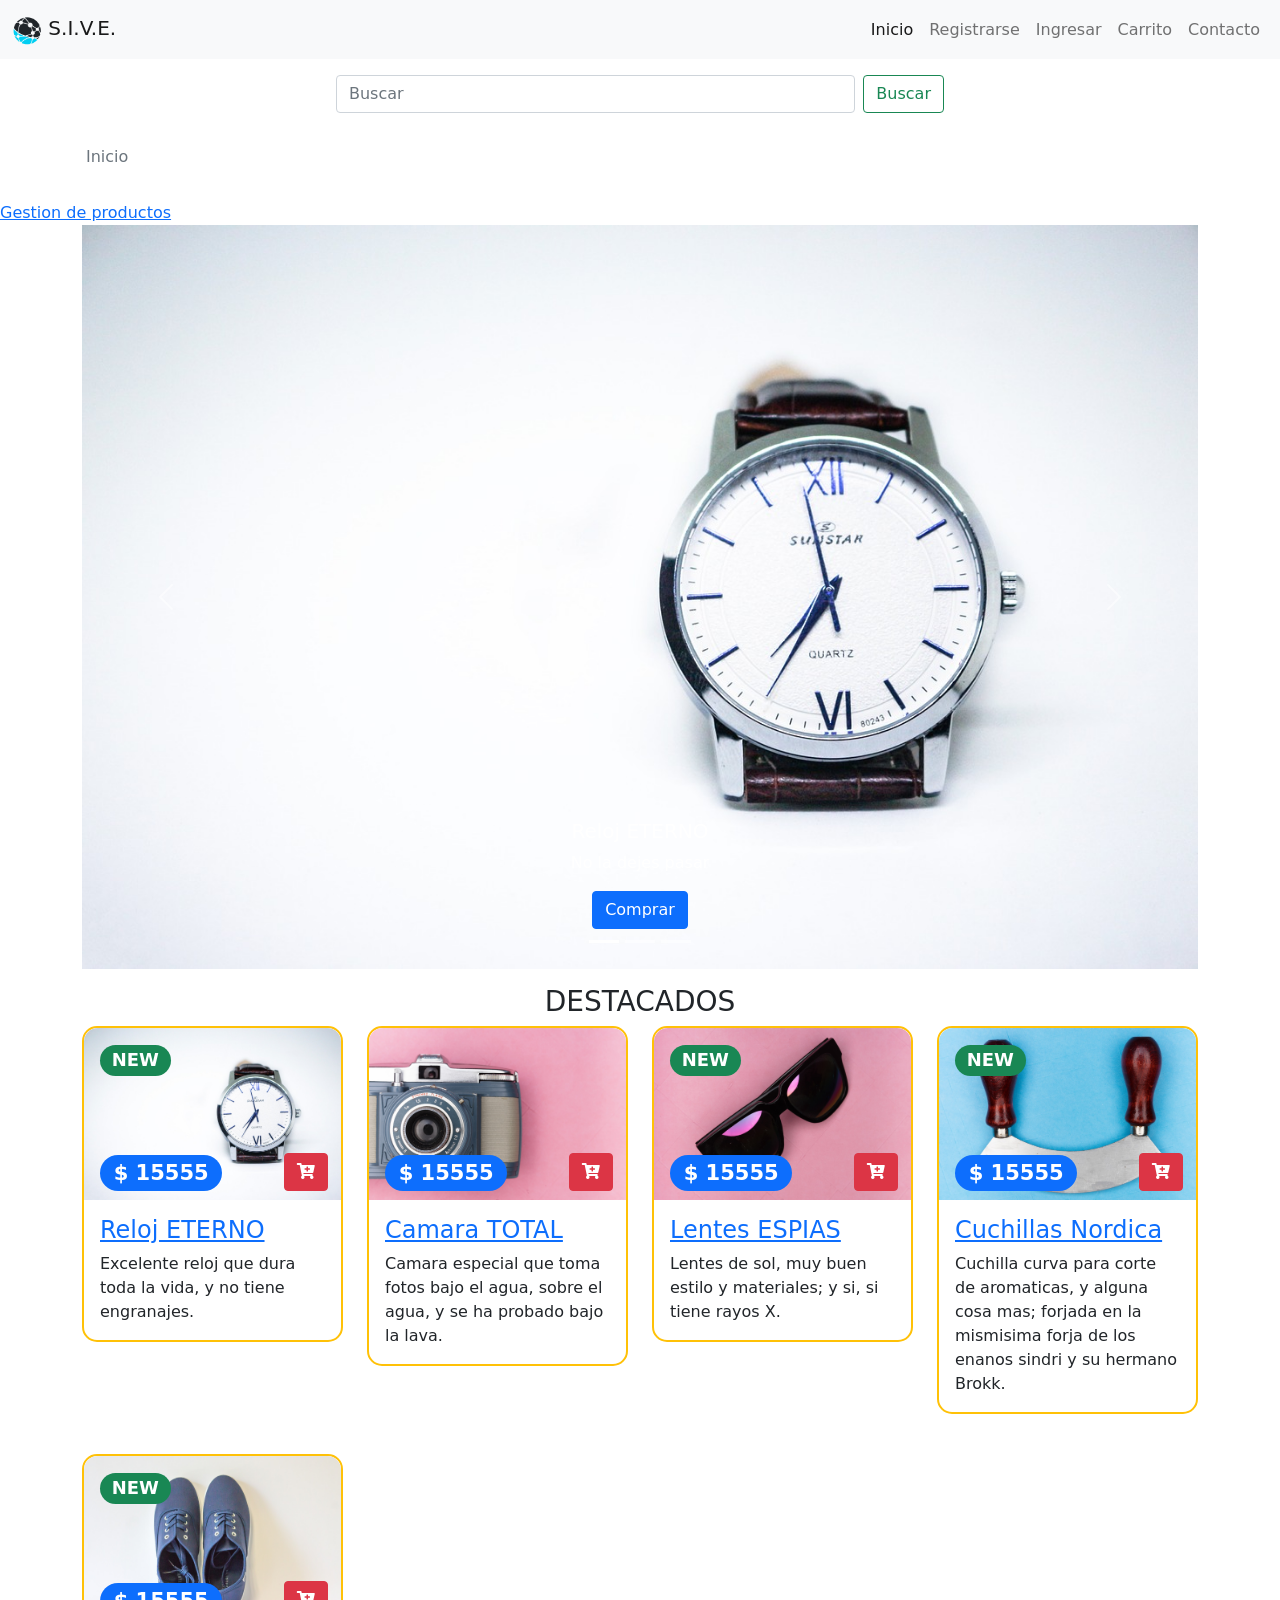
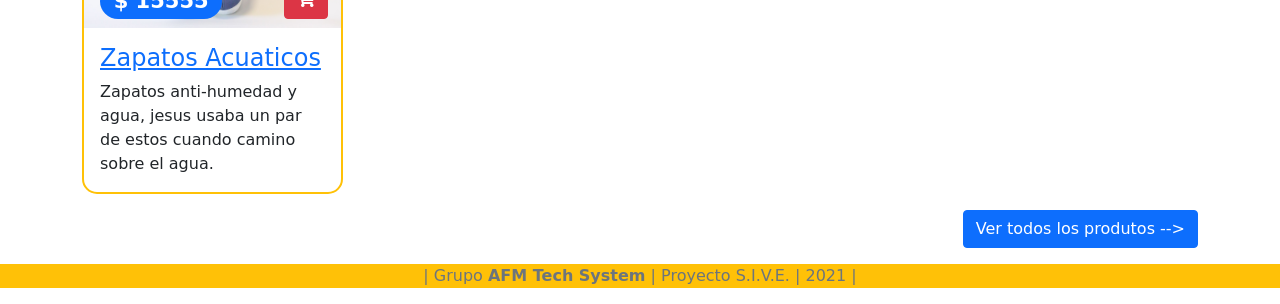
<file: index.html>
<!-- REPETIR DE ACA  -->
<!DOCTYPE html>
<html lang="es">

<head>
  <meta charset="UTF-8">
  <meta http-equiv="X-UA-Compatible" content="IE=edge">
  <meta name="viewport" content="width=device-width, initial-scale=1.0">
  <!-- ESTILOS BOOTSTRAP -->
  <link rel="stylesheet" href="/assets/bootstrap-5.0.2-dist/css/bootstrap.min.css">
  <!-- ICONOS FONT AWESOME -->
  <link rel="stylesheet" href="https://pro.fontawesome.com/releases/v5.10.0/css/all.css"
    integrity="sha384-AYmEC3Yw5cVb3ZcuHtOA93w35dYTsvhLPVnYs9eStHfGJvOvKxVfELGroGkvsg+p" crossorigin="anonymous" />
  <!-- ESTILOS PROPIOS -->
  <link rel="stylesheet" href="/assets/css/styles.css">
  <link rel="shortcut icon" href="/favicon.ico" type="image/x-icon">
  <title>S.I.V.E.</title>
</head>

<body>

<!-- BARRA NAVEGACION -->
<nav class="navbar navbar-expand-lg navbar-light bg-light sticky-top container-fluid d-flex">

  <!-- LOGO E LINK AL HOMEPAGE -->
  <a class="navbar-brand" href="/">
    <img src="/assets/images/logo.png" alt="LOGO SIVE" width="30" height="30"
      class="d-inline-block align-text-top">
    S.I.V.E.
  </a>

  <!-- !! El menu aparece desplegado revisarlo -->

  <!-- MENU TIPO HAMBURGUESA (faltan agregar mas y ver con php si ya esta logueado o no para cambiar alunos links)-->
  <div class="justify-self-end">
    <!-- EL BOTON QUE MUESTRA U OCULTA EL MENU CUANDO ESTA COLAPSADO -->
    <button class="navbar-toggler" type="button" data-bs-toggle="collapse" data-bs-target="#navbarMenu"
      aria-controls="navbarMenu" aria-expanded="false" aria-label="Toggle navigation">
      <span class="navbar-toggler-icon"></span>
    </button>

    <!-- ESTE ES EL MENU EN SI, EL CUAL SE COLAPSARA PARA DISPOSITIVOS MOVILES Y TABLET -->
    <div id="navbarMenu">
      <ul class="navbar-nav me-auto mb-2 mb-lg-0">
        <li class="nav-item">
          <a class="nav-link active" aria-current="page" href="/">Inicio</a>
        </li>
        <li class="nav-item">
          <a class="nav-link" href="/views/cliente/formularioRegistroCliente.html">Registrarse</a>
        </li>
        <li class="nav-item">
          <a class="nav-link" href="/views/login.html">Ingresar</a>
        </li>
        <!-- <li class="nav-item">
          <a class="nav-link" href="#">Ofertas</a>
        </li>
        <li class="nav-item">
          <a class="nav-link" href="#">Categorias</a>
        </li> -->
        <li class="nav-item">
          <a class="nav-link" href="/views/cliente/carrito.html">Carrito</a>
        </li>
        <li class="nav-item">
          <a class="nav-link" href="/views/cliente/formularioContacto.html">Contacto</a>
        </li>
      </ul>
    </div>

  </div>
</nav>

<!-- BUSCADOR -->
<section id="buscador" class="container mt-3 mb-3">
  <form class="d-flex mx-auto" style="max-width: 38rem;" action="#">
    <input class="form-control me-2" type="search" placeholder="Buscar" aria-label="Buscar">
    <button class="btn btn-outline-success" type="submit">Buscar</button>
  </form>
</section>

<!-- CAMINO PARA NAVEGAR MAS FACILMENTE -->
<nav class="container p-3" style="--bs-breadcrumb-divider: ' | ';" aria-label="breadcrumb">
  <ol class="breadcrumb">
    <li class="breadcrumb-item active" aria-current="page">Inicio</li>
    <!-- <li class="breadcrumb-item"><a href="#">Library</a></li> -->
    <!-- <li class="breadcrumb-item">Data</li> -->
  </ol>
</nav>

<section id="vendedor">
  <a href="/views/producto/crudProducto.html">Gestion de productos</a>
</section>

<!-- SECCION DE CARRUSEL DE OFERTAS -->
<!-- ! cambiar por un slider -->
<section id="ofertas" class="container mb-3">
  <!-- CAROUSEL -->
  <div id="carouselOfertas" class="carousel slide" data-bs-ride="carousel">
    <!-- INDICADORES DEL CAROUSEL -->
    <div class="carousel-indicators">
      <button type="button" data-bs-target="#carouselOfertas" data-bs-slide-to="0" class="active" aria-current="true"
        aria-label="Slide 1"></button>
      <button type="button" data-bs-target="#carouselOfertas" data-bs-slide-to="1" aria-label="Slide 2"></button>
      <button type="button" data-bs-target="#carouselOfertas" data-bs-slide-to="2" aria-label="Slide 3"></button>
    </div>
    <!-- CONTENIDO DEL CAROUSEL -->
    <div class="carousel-inner">
      <div class="carousel-item active">
        <img src="/assets/images/product--3891591_1280.jpg" class="d-block w-100" alt="reloj">
        <div class="carousel-caption d-none d-md-block">
          <h5>Reloj ETERNO</h5>
          <p>No la dejes pasar</p>
          <a href="/views/producto/paginaProducto.html" class="btn btn-primary">Comprar</a>
        </div>
      </div>
      <div class="carousel-item">
        <img src="/assets/images/product-5222394_1280.jpg" class="d-block w-100" alt="camara">
        <div class="carousel-caption d-none d-md-block">
          <h5>Camara TOTAL</h5>
          <p>No la dejes pasar</p>
          <a href="/views/producto/paginaProducto.html" class="btn btn-primary">Comprar</a>
        </div>
      </div>
      <div class="carousel-item">
        <img src="/assets/images/product-5222398_1280.jpg" class="d-block w-100" alt="lentes">
        <div class="carousel-caption d-none d-md-block">
          <h5>Lentes ESPIAS</h5>
          <p>No la dejes pasar</p>
          <a href="/views/producto/paginaProducto.html" class="btn btn-primary">Comprar</a>
        </div>
      </div>
    </div>
    <!-- BOTON PREVIO -->
    <button class="carousel-control-prev" type="button" data-bs-target="#carouselOfertas" data-bs-slide="prev">
      <span class="carousel-control-prev-icon" aria-hidden="true"></span>
      <span class="visually-hidden">Previous</span>
    </button>
    <!-- BOTON PROXIMO -->
    <button class="carousel-control-next" type="button" data-bs-target="#carouselOfertas" data-bs-slide="next">
      <span class="carousel-control-next-icon" aria-hidden="true"></span>
      <span class="visually-hidden">Next</span>
    </button>
  </div>
</section>

<!-- SECCION PRODUCTOS DESTACADOS -->
<section id="destacados" class="container mt-3 mb-3">
  <h3 class="text-center">DESTACADOS</h3>

  <div class="row row-cols-1 row-cols-md-2 row-cols-lg-4 g-4">

    <!-- tarjeta del producto -->
    <div class="col">
      <div class="card border-2 border-warning mb-3 mx-auto" style="max-width: 20rem;">
        <div class="position-box">
          <img src="/assets/images/product--3891591_1280.jpg" alt="reloj" class="card-img-top">
          <div class="card-img-overlay">
            <h4><span class="badge rounded-pill bg-success">NEW</span></h4>
            <div class="position-price">
              <h3 class="card-text"><span class="badge rounded-pill bg-primary">$ 15555</span></h3>
            </div>
            <div class="position-button">
              <button class="btn btn-danger"><i class="fas fa-cart-plus"></i></button>
            </div>
          </div>
        </div>
        <div class="card-body">
          <h4 class="card-title"><a href="/views/producto/paginaProducto.html">Reloj ETERNO</a></h4>
          <p class="card-text">Excelente reloj que dura toda la vida, y no tiene engranajes.</p>
        </div>
      </div>
    </div>

    <!-- tarjeta del producto -->
    <div class="col">
      <div class="card border-2 border-warning mb-3 mx-auto" style="max-width: 20rem;">
        <div class="position-box">
          <img src="/assets/images/product-5222394_1280.jpg" alt="camara" class="card-img-top">
          <div class="card-img-overlay">
            <!-- <h4><span class="badge rounded-pill bg-success">NEW</span></h4> -->
            <div class="position-price">
              <h3 class="card-text"><span class="badge rounded-pill bg-primary">$ 15555</span></h3>
            </div>
            <div class="position-button">
              <button class="btn btn-danger"><i class="fas fa-cart-plus"></i></button>
            </div>
          </div>
        </div>
        <div class="card-body">
          <h4 class="card-title"><a href="/views/producto/paginaProducto.html">Camara TOTAL</a></h4>
          <p class="card-text">Camara especial que toma fotos bajo el agua, sobre el agua, y se ha probado bajo la lava.</p>
        </div>
      </div>
    </div>

    <!-- tarjeta del producto -->
    <div class="col">
      <div class="card border-2 border-warning mb-3 mx-auto" style="max-width: 20rem;">
        <div class="position-box">
          <img src="/assets/images/product-5222398_1280.jpg" alt="lentes" class="card-img-top">
          <div class="card-img-overlay">
            <h4><span class="badge rounded-pill bg-success">NEW</span></h4>
            <div class="position-price">
              <h3 class="card-text"><span class="badge rounded-pill bg-primary">$ 15555</span></h3>
            </div>
            <div class="position-button">
              <button class="btn btn-danger"><i class="fas fa-cart-plus"></i></button>
            </div>
          </div>
        </div>
        <div class="card-body">
          <h4 class="card-title"><a href="/views/producto/paginaProducto.html">Lentes ESPIAS</a></h4>
          <p class="card-text">Lentes de sol, muy buen estilo y materiales; y si, si tiene rayos X.</p>
        </div>
      </div>
    </div>
  
      <!-- tarjeta del producto -->
    <div class="col">
      <div class="card border-2 border-warning mb-3 mx-auto" style="max-width: 20rem;">
        <div class="position-box">
          <img src="/assets/images/product-5226389_1280.jpg" alt="cuchillas" class="card-img-top">
          <div class="card-img-overlay">
            <h4><span class="badge rounded-pill bg-success">NEW</span></h4>
            <div class="position-price">
              <h3 class="card-text"><span class="badge rounded-pill bg-primary">$ 15555</span></h3>
            </div>
            <div class="position-button">
              <button class="btn btn-danger"><i class="fas fa-cart-plus"></i></button>
            </div>
          </div>
        </div>
        <div class="card-body">
          <h4 class="card-title"><a href="/views/producto/paginaProducto.html">Cuchillas Nordica</a></h4>
          <p class="card-text">Cuchilla curva para corte de aromaticas, y alguna cosa mas; forjada en la mismisima forja de los enanos sindri y su hermano Brokk.</p>
        </div>
      </div>
    </div>
  

    <!-- tarjeta del producto -->
    <div class="col">
      <div class="card border-2 border-warning mb-3 mx-auto" style="max-width: 20rem;">
        <div class="position-box">
          <img src="/assets/images/product-958804_1280.jpg" alt="zapatos" class="card-img-top">
          <div class="card-img-overlay">
            <h4><span class="badge rounded-pill bg-success">NEW</span></h4>
            <div class="position-price">
              <h3 class="card-text"><span class="badge rounded-pill bg-primary">$ 15555</span></h3>
            </div>
            <div class="position-button">
              <button class="btn btn-danger"><i class="fas fa-cart-plus"></i></button>
            </div>
          </div>
        </div>
        <div class="card-body">
          <h4 class="card-title"><a href="/views/producto/paginaProducto.html">Zapatos Acuaticos</a></h4>
          <p class="card-text">Zapatos anti-humedad y agua, jesus usaba un par de estos cuando camino sobre el agua.</p>
        </div>
      </div>
    </div>
    
  
  </div>

  <div class="d-flex justify-content-end">
    <a class="btn btn-primary"  href="/views/producto/paginaProducto.html">Ver todos los produtos --></a>
  </div>
</section>

<!-- SECCION CATEGORIAS DE PRODUCTOS -->
<!-- <section id="categorias">
  <h3>Categorias</h3>
  <ul class="navbar-nav">
    <div class="row justify-content-around m-2">
      <div class="col-2">
        <li>
          <a href=""><img src="https://via.placeholder.com/45" alt="Cocina"></img>
          </a>
        </li>
      </div>
      <div class="col-2">
        <li>
          <a href=""><img src="https://via.placeholder.com/45" alt="Vestimenta"></img>
          </a>
        </li>
      </div>
      <div class="col-2">
        <li>
          <a href=""><img src="https://via.placeholder.com/45" alt="Baño"></img>
          </a>
        </li>
      </div>
      <div class="col-2">
        <li>
          <a href=""><img src="https://via.placeholder.com/45" alt="Living"></img>
          </a>
        </li>
      </div>
    </div>
    <div class="row justify-content-around m-2">
      <div class="col-2">
        <li>
          <a href=""><img src="https://via.placeholder.com/45" alt="Comedor"></img>
          </a>
        </li>
      </div>
      <div class="col-2">
        <li>
          <a href=""><img src="https://via.placeholder.com/45" alt="Dormitorio"></img>
          </a>
        </li>
      </div>
      <div class="col-2">
        <li>
          <a href=""><img src="https://via.placeholder.com/45" alt="Jardin"></img>
          </a>
        </li>
      </div>
      <div class="col-2">
        <li>
          <a href=""><img src="https://via.placeholder.com/45" alt="Otros"></img>
          </a>
        </li>
      </div>
    </div>
  </ul>
</section> -->

<!-- SECCION LISTADO DE PRODUCTOS -->
<!-- <section id="productos">
  <h2>Lista de productos</h2>
  <div class="catalogo-productos">
    <div class="row row-cols-1 row-cols-md-2 g-4">
      <div class="col">
        <div class="card border-dark">
          <img src="https://via.placeholder.com/40" alt="Imagen del producto" class="card-img-top">
          <div class="card-body">
            <h4 class="card-title">Titulo</h4>
            <p class="card-text">Descripcion</p>
            <p class="card-text">$ Precio</p>
            <a href="#" class="btn btn-success">Agregar al Carrito</a>
          </div>
        </div>
      </div>
      <div class="col">
        <div class="card bg-dark text-white">
          <img src="https://via.placeholder.com/40" alt="Imagen del producto" class="card-img">
          <div class="card-img-overlay">
            <h4 class="card-title">Titulo</h4>
            <p class="card-text">Descripcion</p>
            <p class="card-text">$ Precio</p>
            <a href="#" class="btn btn-success">Agregar al Carrito</a>
          </div>
        </div>
      </div>
    </div>
  </div>
</section> -->

<!-- FOOTER -->
<footer class="bg-warning container-fluid">
  <p class="text-muted text-center">
    | Grupo <strong>AFM Tech System</strong> | Proyecto S.I.V.E. | 2021 |
  </p>
</footer>

<!-- SCRIPTS BOOTSTRAP -->
<script src="/assets/bootstrap-5.0.2-dist/js/bootstrap.bundle.min.js"></script>
<!-- SCRIPTS JQUERY -->
<script src="https://code.jquery.com/jquery-3.4.1.min.js"></script>
<!-- SCRIPTS PROPIOS -->
<script src="/assets/js/main.js"></script>
</body>

</html>
</file>
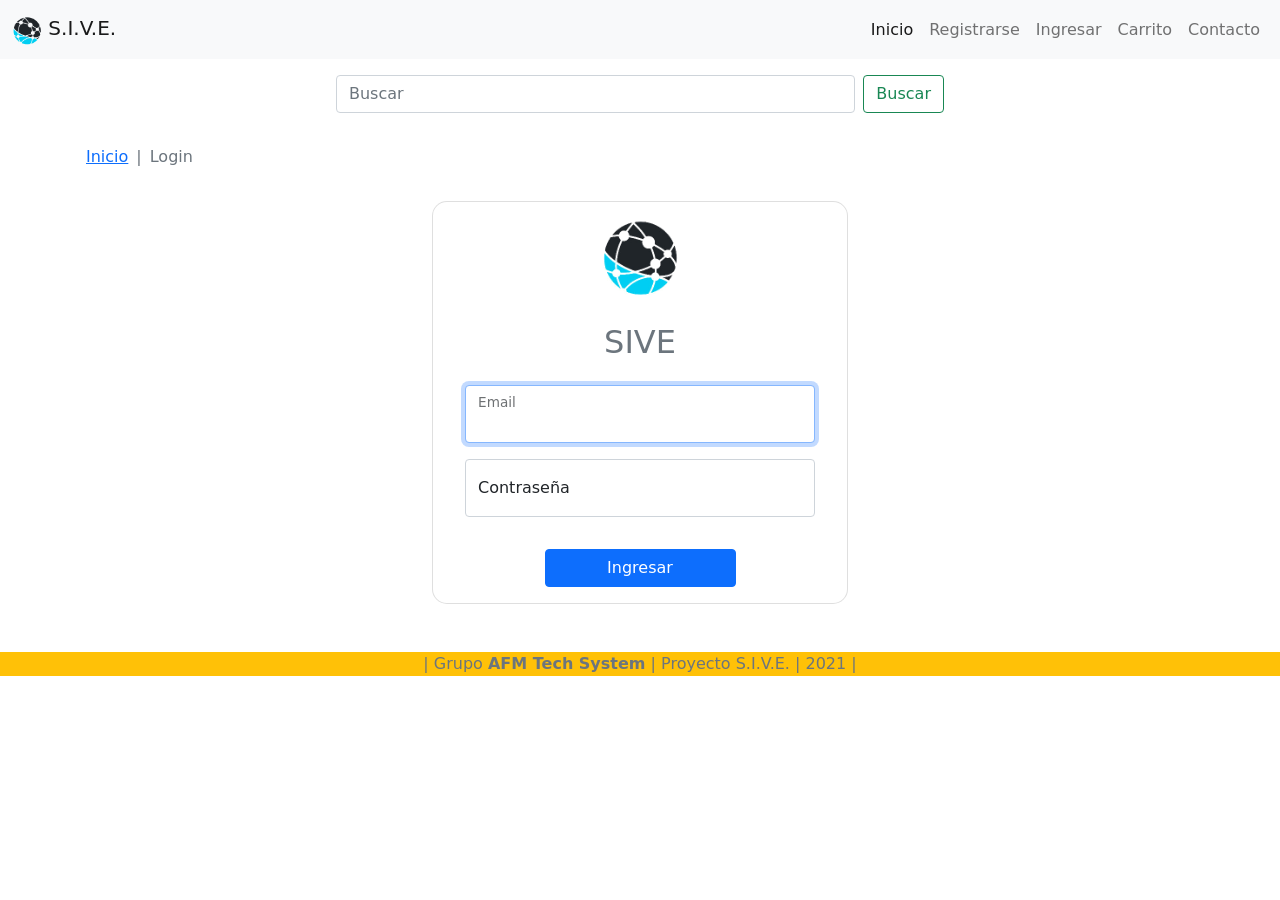
<file: views/login.html>
<!-- REPETIR DE ACA  -->
<!DOCTYPE html>
<html lang="es">

<head>
  <meta charset="UTF-8">
  <meta http-equiv="X-UA-Compatible" content="IE=edge">
  <meta name="viewport" content="width=device-width, initial-scale=1.0">
  <!-- ESTILOS BOOTSTRAP -->
  <link rel="stylesheet" href="/assets/bootstrap-5.0.2-dist/css/bootstrap.min.css">
  <!-- ICONOS FONT AWESOME -->
  <link rel="stylesheet" href="https://pro.fontawesome.com/releases/v5.10.0/css/all.css"
    integrity="sha384-AYmEC3Yw5cVb3ZcuHtOA93w35dYTsvhLPVnYs9eStHfGJvOvKxVfELGroGkvsg+p" crossorigin="anonymous" />
  <!-- ESTILOS PROPIOS -->
  <link rel="stylesheet" href="/assets/css/styles.css">
  <link rel="shortcut icon" href="/favicon.ico" type="image/x-icon">
  <title>S.I.V.E.</title>
</head>

<body>

<!-- BARRA NAVEGACION -->
<nav class="navbar navbar-expand-lg navbar-light bg-light sticky-top container-fluid d-flex">

  <!-- LOGO E LINK AL HOMEPAGE -->
  <a class="navbar-brand" href="/">
    <img src="/assets/images/logo.png" alt="LOGO SIVE" width="30" height="30"
      class="d-inline-block align-text-top">
    S.I.V.E.
  </a>

  <!-- !! El menu aparece desplegado revisarlo -->

  <!-- MENU TIPO HAMBURGUESA (faltan agregar mas y ver con php si ya esta logueado o no para cambiar alunos links)-->
  <div class="justify-self-end">
    <!-- EL BOTON QUE MUESTRA U OCULTA EL MENU CUANDO ESTA COLAPSADO -->
    <button class="navbar-toggler" type="button" data-bs-toggle="collapse" data-bs-target="#navbarMenu"
      aria-controls="navbarMenu" aria-expanded="false" aria-label="Toggle navigation">
      <span class="navbar-toggler-icon"></span>
    </button>

    <!-- ESTE ES EL MENU EN SI, EL CUAL SE COLAPSARA PARA DISPOSITIVOS MOVILES Y TABLET -->
    <div id="navbarMenu">
      <ul class="navbar-nav me-auto mb-2 mb-lg-0">
        <li class="nav-item">
          <a class="nav-link active" aria-current="page" href="/">Inicio</a>
        </li>
        <li class="nav-item">
          <a class="nav-link" href="/views/cliente/formularioRegistroCliente.html">Registrarse</a>
        </li>
        <li class="nav-item">
          <a class="nav-link" href="/views/login.html">Ingresar</a>
        </li>
        <!-- <li class="nav-item">
          <a class="nav-link" href="#">Ofertas</a>
        </li>
        <li class="nav-item">
          <a class="nav-link" href="#">Categorias</a>
        </li> -->
        <li class="nav-item">
          <a class="nav-link" href="/views/cliente/carrito.html">Carrito</a>
        </li>
        <li class="nav-item">
          <a class="nav-link" href="/views/cliente/formularioContacto.html">Contacto</a>
        </li>
      </ul>
    </div>

  </div>
</nav>

<!-- BUSCADOR -->
<section id="buscador" class="container mt-3 mb-3">
  <form class="d-flex mx-auto" style="max-width: 38rem;" action="#">
    <input class="form-control me-2" type="search" placeholder="Buscar" aria-label="Buscar">
    <button class="btn btn-outline-success" type="submit">Buscar</button>
  </form>
</section>

<!-- CAMINO PARA NAVEGAR MAS FACILMENTE -->
<nav class="container p-3" style="--bs-breadcrumb-divider: ' | ';" aria-label="breadcrumb">
  <ol class="breadcrumb">
    <li class="breadcrumb-item"><a href="/">Inicio</a></li>
    <li class="breadcrumb-item active" aria-current="page">Login</li>
    <!-- <li class="breadcrumb-item">Data</li> -->
  </ol>
</nav>
<!-- HASTA ACA  -->

<main class="container mb-5">

  <div class="card mx-auto" style="max-width: 26rem;">

    <div class="row m-3">
      <div class="col">
        <img src="/assets/images/logo.png" alt="IMAGEN" width="80px" class="d-block mx-auto">
      </div>
    </div>

    <div class="row">
      <div class="col">
        <h2 class="text-center text-muted mt-2">SIVE</h2>
      </div>
    </div>

    <div class="row">
      <div class="col">
        <form id="loginForm" action="#" method="post" class="m-3">

<!--
          <div class="d-flex justify-content-end">
            <div id="loginCompany">
              <span id="loginCompanyText" class="badge bg-warning" style="cursor: pointer;">Ingrese como empresa
                --><!--</span>
            </div>
          </div>-->

          <!-- INPUT MAIL -->
          <div id="inputEmail" class="form-group">
            <div class="form-floating m-3">
              <input type="email" name="mail" id="mail" placeholder="Ingrese su email" class="form-control" autofocus
                required>
              <label for="mail">Email</label>
              <!-- En este input de tipo email, es valido ingresar algo@algo , no es necesario agregar el .algo , esto habria que verlo con JS -->
            </div>
          </div>

          <!-- INPUT RUT -->
          <!--<div id="inputRut" class="form-group" hidden>
            <div class="form-floating m-3">
              <!-- pattern="/^([0-9])*$/" -->
             <!-- <input type="text" name="rut" id="rut" placeholder="Ingrese su RUT" class="form-control" autofocus
                required>
              <label for="rut">RUT</label>
              <small id="rutHelper" class="form-text text-muted">Solo se aceptan números.</small>
            </div>
          </div> -->

          <!-- INPUT PASS -->
          <div class="form-group">
            <div class="form-floating m-3">
              <input type="password" name="pass" id="pass" minlength="6" placeholder="Ingrese su contraseña"
                class="form-control" required>
              <label for="pass">Contraseña</label>
            </div>
          </div>

          <!-- BOTON INGRESAR -->
          <div class="form-group d-flex justify-content-center">
            <button type="submit" id="btnSubmitLogin" class="btn btn-primary w-50 mt-3">Ingresar</button>
          </div>
        </form>
      </div>
    </div>

  </div>

</main>

<!-- REPETIR DE ACA -->
<!-- FOOTER -->
<footer class="bg-warning container-fluid">
  <p class="text-muted text-center">
    | Grupo <strong>AFM Tech System</strong> | Proyecto S.I.V.E. | 2021 |
  </p>
</footer>

<!-- SCRIPTS BOOTSTRAP -->
<script src="/assets/bootstrap-5.0.2-dist/js/bootstrap.bundle.min.js"></script>
<!-- SCRIPTS JQUERY -->
<script src="https://code.jquery.com/jquery-3.4.1.min.js"></script>
<!-- SCRIPTS PROPIOS -->
<script src="/assets/js/main.js"></script>
</body>

</html>
<!-- HASTA ACA -->

<script>
$(document).ready(
  $('#loginCompany').click(changeWhoLogin),
);

/**
 * Funcion para mostrar u ocultar el campo de email o de rut
 */
function changeWhoLogin() {
  InputEmail = $('#inputEmail');
  InputRut = $('#inputRut');
  TextWhoLogin = $('#loginCompanyText')

  if (InputRut.attr('hidden')) {
    // Ingreso como empresa
    InputRut.removeAttr('hidden');
    InputEmail.attr('hidden', true);
    TextWhoLogin.text('Ingrese como cliente o vendedor -->');
  } else {
    // Ingreso como cliente o vendedor
    InputRut.attr('hidden', true);
    InputEmail.removeAttr('hidden');
    TextWhoLogin.text('Ingrese como empresa -->');
  }
}
</script>
</file>
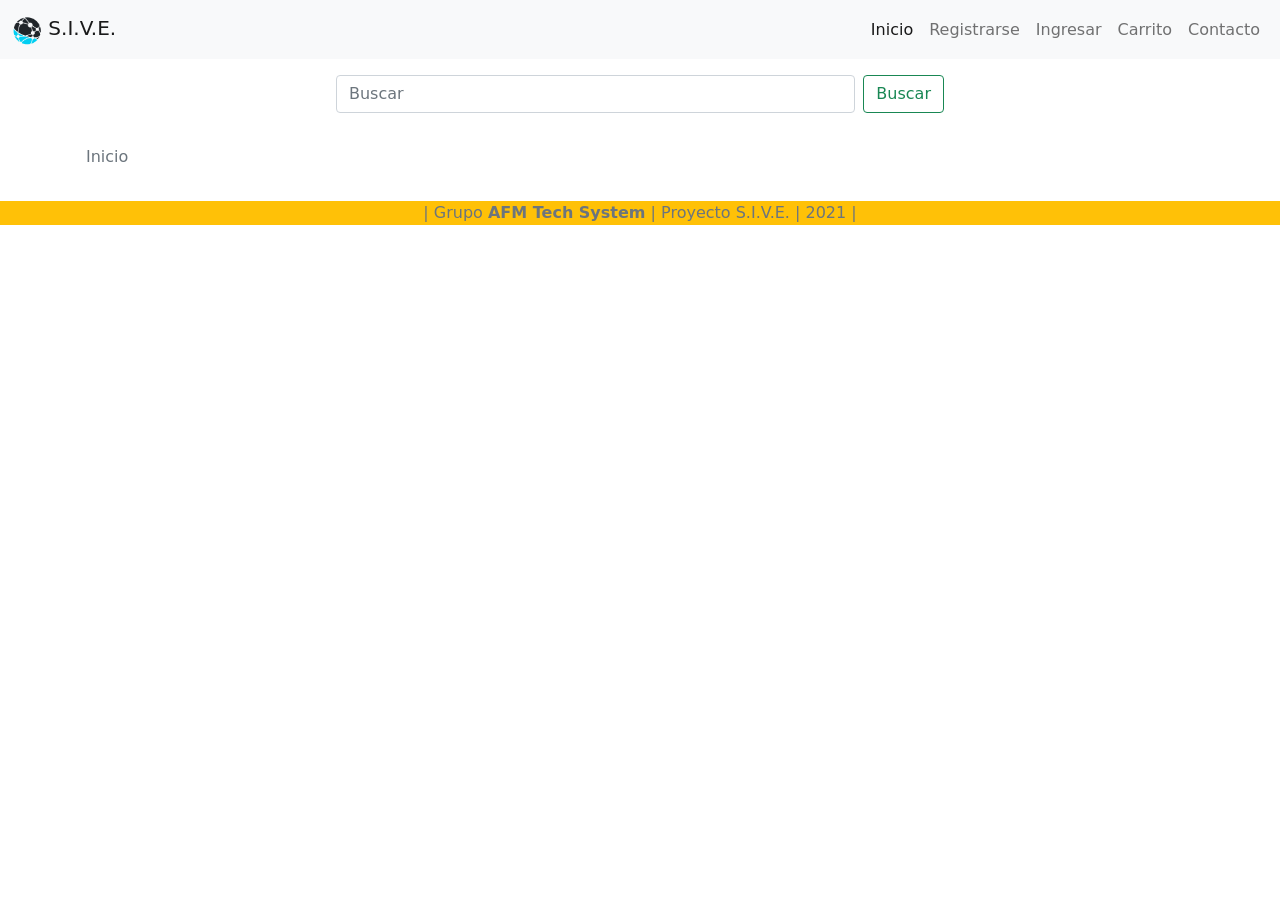
<file: views/plantilla.html>
<!DOCTYPE html>
<html lang="es">

<head>
  <meta charset="UTF-8">
  <meta http-equiv="X-UA-Compatible" content="IE=edge">
  <meta name="viewport" content="width=device-width, initial-scale=1.0">
  <!-- ESTILOS BOOTSTRAP -->
  <link rel="stylesheet" href="/assets/bootstrap-5.0.2-dist/css/bootstrap.min.css">
  <!-- ICONOS FONT AWESOME -->
  <link rel="stylesheet" href="https://pro.fontawesome.com/releases/v5.10.0/css/all.css"
    integrity="sha384-AYmEC3Yw5cVb3ZcuHtOA93w35dYTsvhLPVnYs9eStHfGJvOvKxVfELGroGkvsg+p" crossorigin="anonymous" />
  <!-- ESTILOS PROPIOS -->
  <link rel="stylesheet" href="/assets/css/styles.css">
  <link rel="shortcut icon" href="/favicon.ico" type="image/x-icon">
  <title>S.I.V.E.</title>
</head>

<body>

  <!-- BARRA NAVEGACION -->
<nav class="navbar navbar-expand-lg navbar-light bg-light sticky-top container-fluid d-flex">

  <!-- LOGO E LINK AL HOMEPAGE -->
  <a class="navbar-brand" href="/">
    <img src="/assets/images/logo.png" alt="LOGO SIVE" width="30" height="30"
      class="d-inline-block align-text-top">
    S.I.V.E.
  </a>

  <!-- !! El menu aparece desplegado revisarlo -->

  <!-- MENU TIPO HAMBURGUESA (faltan agregar mas y ver con php si ya esta logueado o no para cambiar alunos links)-->
  <div class="justify-self-end">
    <!-- EL BOTON QUE MUESTRA U OCULTA EL MENU CUANDO ESTA COLAPSADO -->
    <button class="navbar-toggler" type="button" data-bs-toggle="collapse" data-bs-target="#navbarMenu"
      aria-controls="navbarMenu" aria-expanded="false" aria-label="Toggle navigation">
      <span class="navbar-toggler-icon"></span>
    </button>

    <!-- ESTE ES EL MENU EN SI, EL CUAL SE COLAPSARA PARA DISPOSITIVOS MOVILES Y TABLET -->
    <div id="navbarMenu">
      <ul class="navbar-nav me-auto mb-2 mb-lg-0">
        <li class="nav-item">
          <a class="nav-link active" aria-current="page" href="/">Inicio</a>
        </li>
        <li class="nav-item">
          <a class="nav-link" href="/views/cliente/formularioRegistroCliente.html">Registrarse</a>
        </li>
        <li class="nav-item">
          <a class="nav-link" href="/views/login.html">Ingresar</a>
        </li>
        <!-- <li class="nav-item">
          <a class="nav-link" href="#">Ofertas</a>
        </li>
        <li class="nav-item">
          <a class="nav-link" href="#">Categorias</a>
        </li> -->
        <li class="nav-item">
          <a class="nav-link" href="/views/cliente/carrito.html">Carrito</a>
        </li>
        <li class="nav-item">
          <a class="nav-link" href="/views/cliente/formularioContacto.html">Contacto</a>
        </li>
      </ul>
    </div>

  </div>
</nav>

<!-- BUSCADOR -->
<section id="buscador" class="container mt-3 mb-3">
  <form class="d-flex mx-auto" style="max-width: 38rem;" action="#">
    <input class="form-control me-2" type="search" placeholder="Buscar" aria-label="Buscar">
    <button class="btn btn-outline-success" type="submit">Buscar</button>
  </form>
</section>

<!-- CAMINO PARA NAVEGAR MAS FACILMENTE -->
<nav class="container p-3" style="--bs-breadcrumb-divider: ' | ';" aria-label="breadcrumb">
  <ol class="breadcrumb">
    <li class="breadcrumb-item active" aria-current="page">Inicio</li>
    <!-- <li class="breadcrumb-item"><a href="#">Library</a></li> -->
    <!-- <li class="breadcrumb-item">Data</li> -->
  </ol>
</nav>

<footer class="bg-warning container-fluid">
  <p class="text-muted text-center">
    | Grupo <strong>AFM Tech System</strong> | Proyecto S.I.V.E. | 2021 |
  </p>
</footer>

<!-- SCRIPTS BOOTSTRAP -->
<script src="/assets/bootstrap-5.0.2-dist/js/bootstrap.bundle.min.js"></script>
<!-- SCRIPTS JQUERY -->
<script src="https://code.jquery.com/jquery-3.4.1.min.js"></script>
<!-- SCRIPTS PROPIOS -->
<script src="/assets/js/main.js"></script>
</body>

</html>
</file>
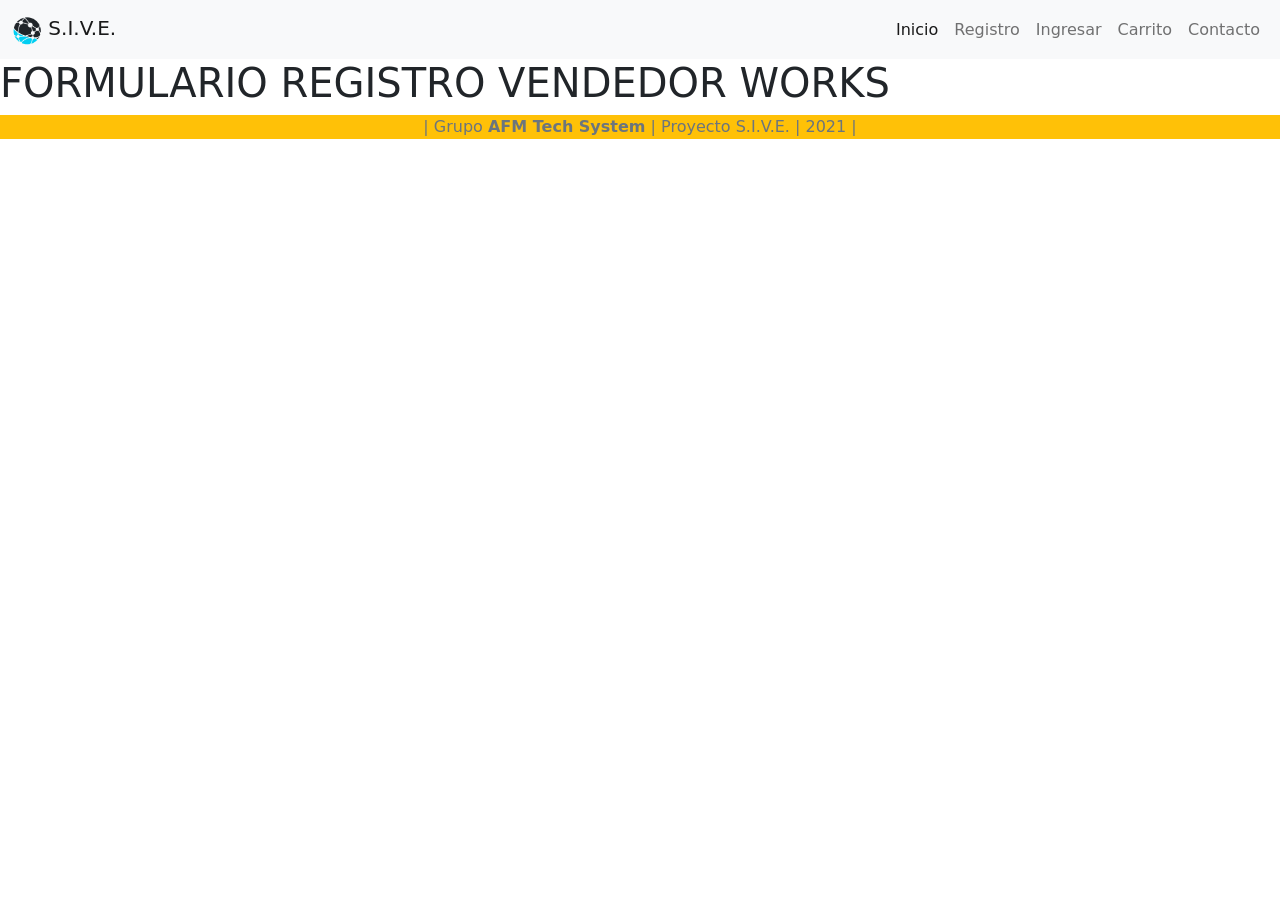
<file: views/admin/formularioRegistroVendedor.html>
<!DOCTYPE html>
<html lang="es">

<head>
  <meta charset="UTF-8">
  <meta http-equiv="X-UA-Compatible" content="IE=edge">
  <meta name="viewport" content="width=device-width, initial-scale=1.0">
  <!-- ESTILOS BOOTSTRAP -->
  <link rel="stylesheet" href="/assets/bootstrap-5.0.2-dist/css/bootstrap.min.css">
  <!-- ICONOS FONT AWESOME -->
  <link rel="stylesheet" href="https://pro.fontawesome.com/releases/v5.10.0/css/all.css"
    integrity="sha384-AYmEC3Yw5cVb3ZcuHtOA93w35dYTsvhLPVnYs9eStHfGJvOvKxVfELGroGkvsg+p" crossorigin="anonymous" />
  <!-- ESTILOS PROPIOS -->
  <link rel="stylesheet" href="/assets/css/styles.css">
  <!-- <link rel="shortcut icon" href="/favicon.ico" type="image/x-icon"> -->
  <title>S.I.V.E.</title>
</head>

<body>
  <!-- BARRA NAVEGACION -->
  <nav class="navbar navbar-expand-lg navbar-light bg-light sticky-top container-fluid d-flex">

    <!-- LOGO E LINK AL HOMEPAGE -->
    <a class="navbar-brand" href="/">
      <img src="/assets/images/logo.png" alt="LOGO SIVE" width="30" height="30" class="d-inline-block align-text-top">
      S.I.V.E.
    </a>

    <!-- !! El menu aparece desplegado revisarlo -->

    <!-- MENU TIPO HAMBURGUESA (faltan agregar mas y ver con php si ya esta logueado o no para cambiar alunos links)-->
    <div class="justify-self-end">
      <!-- EL BOTON QUE MUESTRA U OCULTA EL MENU CUANDO ESTA COLAPSADO -->
      <button class="navbar-toggler" type="button" data-bs-toggle="collapse" data-bs-target="#navbarMenu"
        aria-controls="navbarMenu" aria-expanded="false" aria-label="Toggle navigation">
        <span class="navbar-toggler-icon"></span>
      </button>

      <!-- ESTE ES EL MENU EN SI, EL CUAL SE COLAPSARA PARA DISPOSITIVOS MOVILES Y TABLET -->
      <div id="navbarMenu">
        <ul class="navbar-nav me-auto mb-2 mb-lg-0">
          <li class="nav-item">
            <a class="nav-link active" aria-current="page" href="/">Inicio</a>
          </li>
          <li class="nav-item">
            <a class="nav-link" href="/views/cliente/formularioRegistroCliente.html">Registro</a>
          </li>
          <li class="nav-item">
            <a class="nav-link" href="/views/login.php">Ingresar</a>
          </li>
          <!-- <li class="nav-item">
          <a class="nav-link" href="#">Ofertas</a>
        </li>
        <li class="nav-item">
          <a class="nav-link" href="#">Categorias</a>
        </li> -->
          <li class="nav-item">
            <a class="nav-link" href="/views/cliente/carrito.html">Carrito</a>
          </li>
          <li class="nav-item">
            <a class="nav-link" href="/views/cliente/formularioContacto.html">Contacto</a>
          </li>
        </ul>
      </div>

    </div>
  </nav>

  <h1>FORMULARIO REGISTRO VENDEDOR WORKS</h1>

  <!-- FOOTER -->
  <footer class="bg-warning container-fluid">
    <p class="text-muted text-center">
      | Grupo <strong>AFM Tech System</strong> | Proyecto S.I.V.E. | 2021 |
    </p>
  </footer>

  <!-- SCRIPTS BOOTSTRAP -->
  <script src="/assets/bootstrap-5.0.2-dist/js/bootstrap.bundle.min.js"></script>
  <!-- SCRIPTS JQUERY -->
  <script src="https://code.jquery.com/jquery-3.4.1.min.js"></script>
  <!-- SCRIPTS PROPIOS -->
  <script src="/assets/js/main.js"></script>
</body>

</html>
</file>
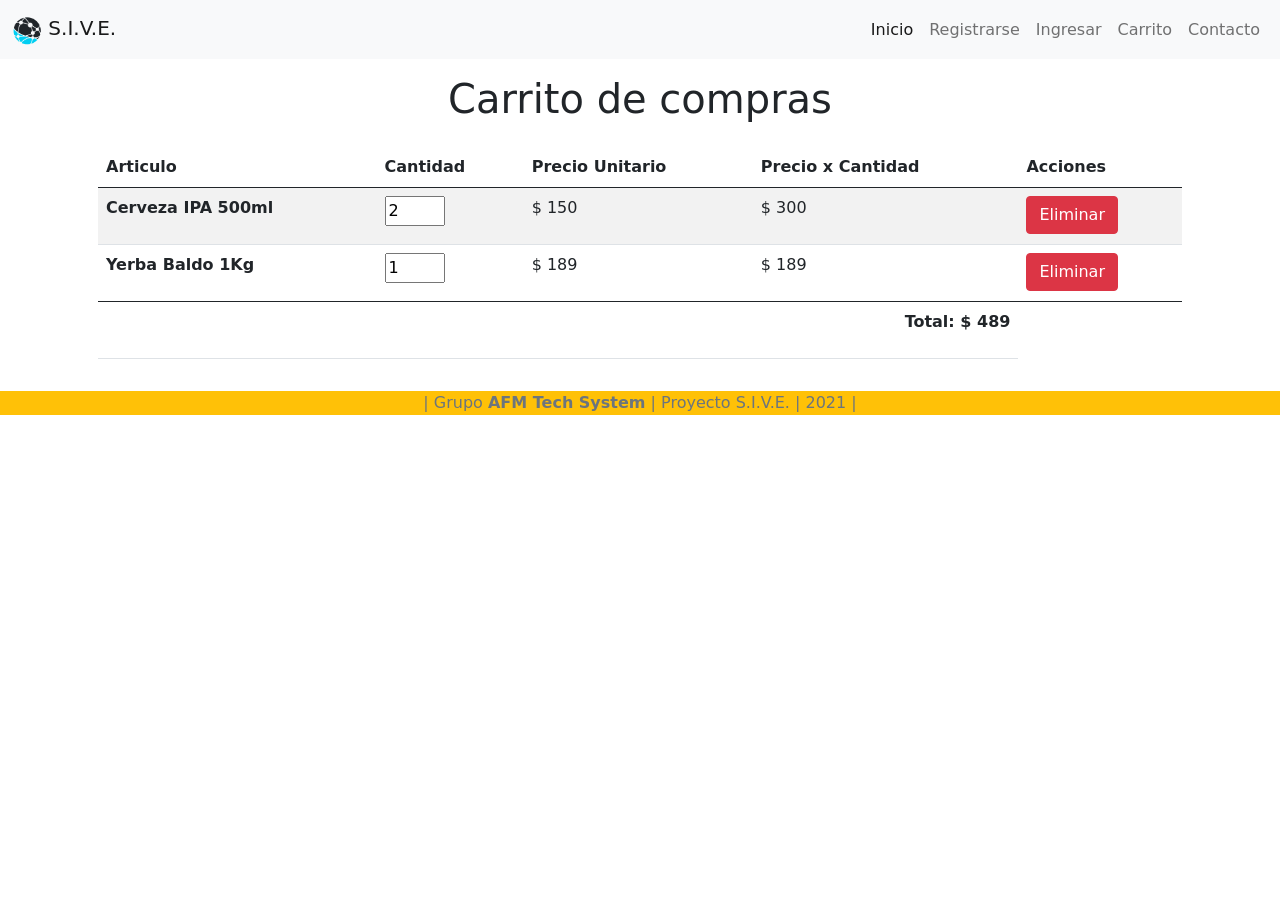
<file: views/cliente/carrito.html>
<!DOCTYPE html>
<html lang="es">

<head>
  <meta charset="UTF-8">
  <meta http-equiv="X-UA-Compatible" content="IE=edge">
  <meta name="viewport" content="width=device-width, initial-scale=1.0">
  <!-- ESTILOS BOOTSTRAP -->
  <link rel="stylesheet" href="/assets/bootstrap-5.0.2-dist/css/bootstrap.min.css">
  <!-- ICONOS FONT AWESOME -->
  <link rel="stylesheet" href="https://pro.fontawesome.com/releases/v5.10.0/css/all.css"
    integrity="sha384-AYmEC3Yw5cVb3ZcuHtOA93w35dYTsvhLPVnYs9eStHfGJvOvKxVfELGroGkvsg+p" crossorigin="anonymous" />
  <!-- ESTILOS PROPIOS -->
  <link rel="stylesheet" href="/assets/css/styles.css">
  <!-- <link rel="shortcut icon" href="/favicon.ico" type="image/x-icon"> -->
  <title>S.I.V.E.</title>
</head>

<body>
  <!-- BARRA NAVEGACION -->
  <nav class="navbar navbar-expand-lg navbar-light bg-light sticky-top container-fluid d-flex">

    <!-- LOGO E LINK AL HOMEPAGE -->
    <a class="navbar-brand" href="/">
      <img src="/assets/images/logo.png" alt="LOGO SIVE" width="30" height="30" class="d-inline-block align-text-top">
      S.I.V.E.
    </a>

    <!-- !! El menu aparece desplegado revisarlo -->

    <!-- MENU TIPO HAMBURGUESA (faltan agregar mas y ver con php si ya esta logueado o no para cambiar alunos links)-->
    <div class="justify-self-end">
      <!-- EL BOTON QUE MUESTRA U OCULTA EL MENU CUANDO ESTA COLAPSADO -->
      <button class="navbar-toggler" type="button" data-bs-toggle="collapse" data-bs-target="#navbarMenu"
        aria-controls="navbarMenu" aria-expanded="false" aria-label="Toggle navigation">
        <span class="navbar-toggler-icon"></span>
      </button>

      <!-- ESTE ES EL MENU EN SI, EL CUAL SE COLAPSARA PARA DISPOSITIVOS MOVILES Y TABLET -->
      <div id="navbarMenu">
        <ul class="navbar-nav me-auto mb-2 mb-lg-0">
          <li class="nav-item">
            <a class="nav-link active" aria-current="page" href="/">Inicio</a>
          </li>
          <li class="nav-item">
            <a class="nav-link" href="/views/cliente/formularioRegistroCliente.html">Registrarse</a>
          </li>
          <li class="nav-item">
            <a class="nav-link" href="/views/login.html">Ingresar</a>
          </li>
          <!-- <li class="nav-item">
          <a class="nav-link" href="#">Ofertas</a>
        </li>
        <li class="nav-item">
          <a class="nav-link" href="#">Categorias</a>
        </li> -->
          <li class="nav-item">
            <a class="nav-link" href="/views/cliente/carrito.html">Carrito</a>
          </li>
          <li class="nav-item">
            <a class="nav-link" href="/views/cliente/formularioContacto.html">Contacto</a>
          </li>
        </ul>
      </div>

    </div>
  </nav>

  <main class="container p-3">
    <h1 class="text-center mb-4">Carrito de compras</h1>

    <section class="container">

      <table class="table table-striped table-hover">
        <thead>
          <tr>
            <th scope="col">Articulo</th>
            <th scope="col">Cantidad</th>
            <th scope="col">Precio Unitario</th>
            <th scope="col">Precio x Cantidad</th>
            <th scope="col">Acciones</th>
          </tr>
        </thead>
        <tbody>
          <tr>
            <th scope="row">Cerveza IPA 500ml</th>
            <td>
              <input type="number" name="cantidad1" id="cantidad1" min="1" value="2" style="width: 60px;">
            </td>
            <td>
              <p>$ 150</p>
            </td>
            <td>
              <p>$ 300</p>
            </td>
            <td>
              <button class="btn btn-danger">Eliminar</button>
            </td>
          </tr>
          <tr>
            <th scope="row">Yerba Baldo 1Kg</th>
            <td>
              <!-- poner el id en el name e id para que sea distinto siempre ??? -->
              <input type="number" name="cantidad2" id="cantidad2" min="1" value="1" style="width: 60px;">
            </td>
            <td>
              <p>$ 189</p>
            </td>
            <td>
              <p>$ 189</p>
            </td>
            <td>
              <button class="btn btn-danger">Eliminar</button>
            </td>
          </tr>
        </tbody>
        <tfoot>
          <tr>
            <th colspan="4">
              <p class="text-end">Total: $ 489</p>
            </th>
          </tr>
        </tfoot>
      </table>

    </section>
  </main>

  <!-- FOOTER -->
  <footer class="bg-warning container-fluid">
    <p class="text-muted text-center">
      | Grupo <strong>AFM Tech System</strong> | Proyecto S.I.V.E. | 2021 |
    </p>
  </footer>

  <!-- SCRIPTS BOOTSTRAP -->
  <script src="/assets/bootstrap-5.0.2-dist/js/bootstrap.bundle.min.js"></script>
  <!-- SCRIPTS JQUERY -->
  <script src="https://code.jquery.com/jquery-3.4.1.min.js"></script>
  <!-- SCRIPTS PROPIOS -->
  <script src="/assets/js/main.js"></script>
</body>

</html>
</file>
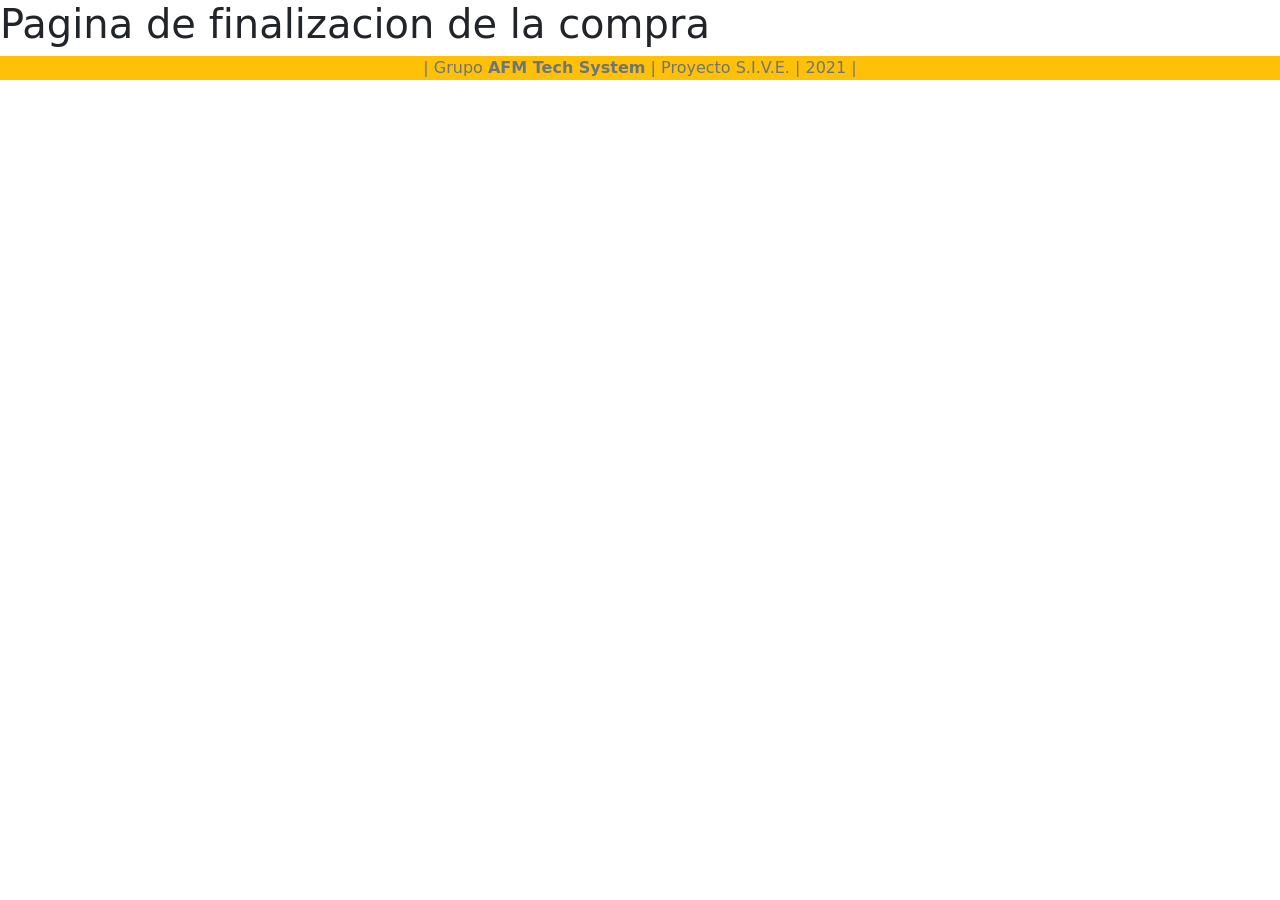
<file: views/cliente/confirmarCarrito.html>
<!DOCTYPE html>
<html lang="es">

<head>
  <meta charset="UTF-8">
  <meta http-equiv="X-UA-Compatible" content="IE=edge">
  <meta name="viewport" content="width=device-width, initial-scale=1.0">
  <!-- ESTILOS BOOTSTRAP -->
  <link rel="stylesheet" href="/assets/bootstrap-5.0.2-dist/css/bootstrap.min.css">
  <!-- ICONOS FONT AWESOME -->
  <link rel="stylesheet" href="https://pro.fontawesome.com/releases/v5.10.0/css/all.css"
    integrity="sha384-AYmEC3Yw5cVb3ZcuHtOA93w35dYTsvhLPVnYs9eStHfGJvOvKxVfELGroGkvsg+p" crossorigin="anonymous" />
  <!-- ESTILOS PROPIOS -->
  <link rel="stylesheet" href="/assets/css/styles.css">
  <link rel="shortcut icon" href="/favicon.ico" type="image/x-icon">
  <title>S.I.V.E.</title>
</head>

<body>

<h1>Pagina de finalizacion de la compra</h1>


<footer class="bg-warning container-fluid">
  <p class="text-muted text-center">
    | Grupo <strong>AFM Tech System</strong> | Proyecto S.I.V.E. | 2021 |
  </p>
</footer>

<!-- SCRIPTS BOOTSTRAP -->
<script src="/assets/bootstrap-5.0.2-dist/js/bootstrap.bundle.min.js"></script>
<!-- SCRIPTS JQUERY -->
<script src="https://code.jquery.com/jquery-3.4.1.min.js"></script>
<!-- SCRIPTS PROPIOS -->
<script src="/assets/js/main.js"></script>
</body>

</html>
</file>
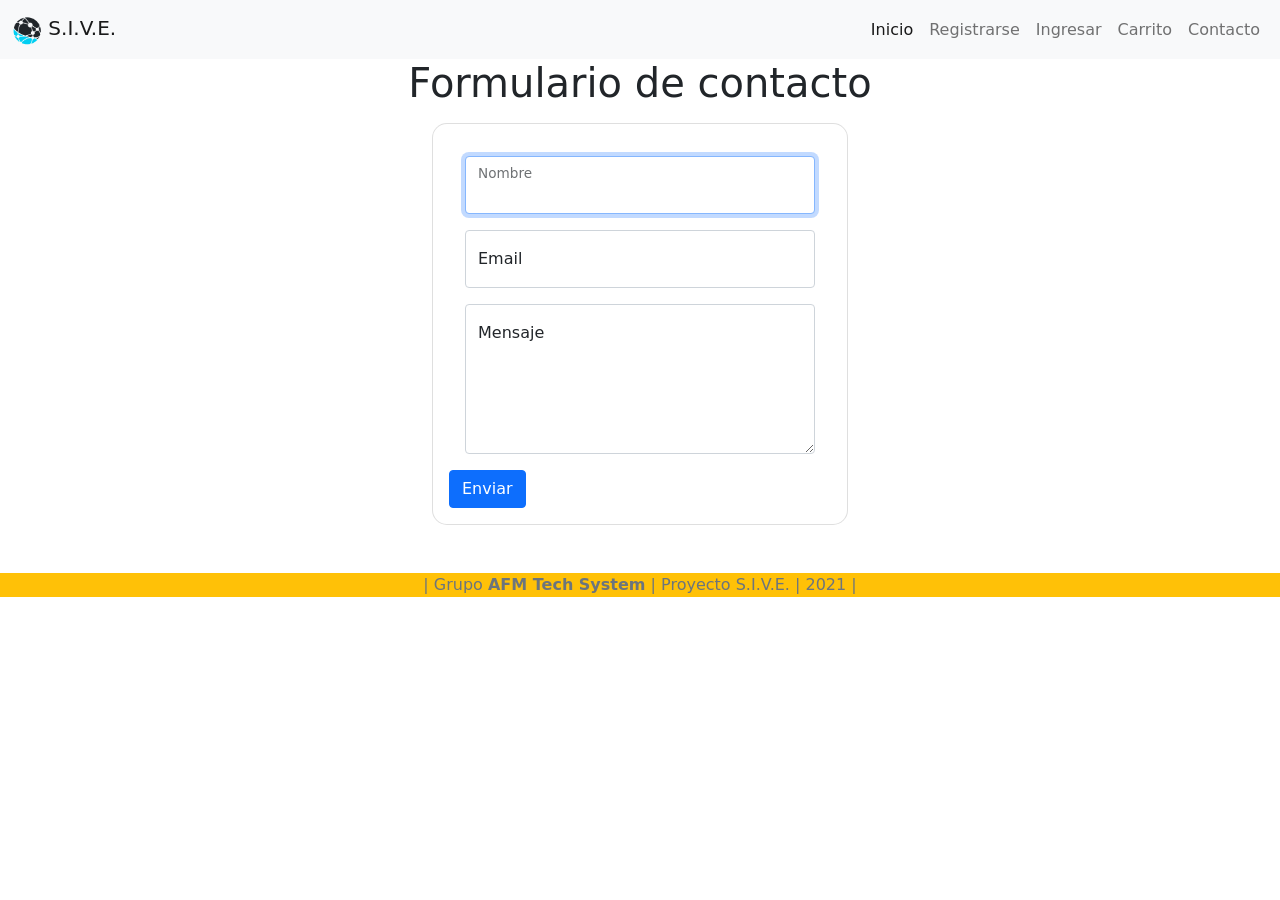
<file: views/cliente/formularioContacto.html>
<!DOCTYPE html>
<html lang="es">

<head>
  <meta charset="UTF-8">
  <meta http-equiv="X-UA-Compatible" content="IE=edge">
  <meta name="viewport" content="width=device-width, initial-scale=1.0">
  <!-- ESTILOS BOOTSTRAP -->
  <link rel="stylesheet" href="/assets/bootstrap-5.0.2-dist/css/bootstrap.min.css">
  <!-- ICONOS FONT AWESOME -->
  <link rel="stylesheet" href="https://pro.fontawesome.com/releases/v5.10.0/css/all.css"
    integrity="sha384-AYmEC3Yw5cVb3ZcuHtOA93w35dYTsvhLPVnYs9eStHfGJvOvKxVfELGroGkvsg+p" crossorigin="anonymous" />
  <!-- ESTILOS PROPIOS -->
  <link rel="stylesheet" href="/assets/css/styles.css">
  <!-- <link rel="shortcut icon" href="/favicon.ico" type="image/x-icon"> -->
  <title>S.I.V.E.</title>
</head>

<body>
  <!-- BARRA NAVEGACION -->
  <nav class="navbar navbar-expand-lg navbar-light bg-light sticky-top container-fluid d-flex">

    <!-- LOGO E LINK AL HOMEPAGE -->
    <a class="navbar-brand" href="/">
      <img src="/assets/images/logo.png" alt="LOGO SIVE" width="30" height="30" class="d-inline-block align-text-top">
      S.I.V.E.
    </a>

    <!-- !! El menu aparece desplegado revisarlo -->

    <!-- MENU TIPO HAMBURGUESA (faltan agregar mas y ver con php si ya esta logueado o no para cambiar alunos links)-->
    <div class="justify-self-end">
      <!-- EL BOTON QUE MUESTRA U OCULTA EL MENU CUANDO ESTA COLAPSADO -->
      <button class="navbar-toggler" type="button" data-bs-toggle="collapse" data-bs-target="#navbarMenu"
        aria-controls="navbarMenu" aria-expanded="false" aria-label="Toggle navigation">
        <span class="navbar-toggler-icon"></span>
      </button>

      <!-- ESTE ES EL MENU EN SI, EL CUAL SE COLAPSARA PARA DISPOSITIVOS MOVILES Y TABLET -->
      <div id="navbarMenu">
        <ul class="navbar-nav me-auto mb-2 mb-lg-0">
          <li class="nav-item">
            <a class="nav-link active" aria-current="page" href="/">Inicio</a>
          </li>
          <li class="nav-item">
            <a class="nav-link" href="/views/cliente/formularioRegistroCliente.html">Registrarse</a>
          </li>
          <li class="nav-item">
            <a class="nav-link" href="/views/login.html">Ingresar</a>
          </li>
          <!-- <li class="nav-item">
          <a class="nav-link" href="#">Ofertas</a>
        </li>
        <li class="nav-item">
          <a class="nav-link" href="#">Categorias</a>
        </li> -->
          <li class="nav-item">
            <a class="nav-link" href="/views/cliente/carrito.html">Carrito</a>
          </li>
          <li class="nav-item">
            <a class="nav-link" href="/views/cliente/formularioContacto.html">Contacto</a>
          </li>
        </ul>
      </div>

    </div>
  </nav>

  <main class="container mb-5">
    <h1 class="text-center mb-3">Formulario de contacto</h1>
    <div class="card mx-auto" style="max-width: 26rem;">
      <form id="contactForm" action="#" method="post" class="m-3">

        <div class="form-group">
          <div class="form-floating m-3">
            <input type="text" name="name" id="name" placeholder="Ingrese su nombre" class="form-control" autofocus
              required>
            <label for="name">Nombre</label>
          </div>
        </div>
        <div class="form-group">
          <div class="form-floating m-3">
            <input type="email" name="mail" id="mail" placeholder="Ingrese su email" class="form-control" required>
            <label for="mail">Email</label>
          </div>
          <!-- En este input de tipo email, es valido ingresar algo@algo , no es necesario agregar el .algo , esto habria que verlo con JS -->
        </div>
        <div class="form-group">
          <div class="form-floating m-3">
            <textarea name="mensaje" id="mensaje" placeholder="Ingrese su mensaje" class="form-control"
              style="height: 150px;"></textarea>
            <label for="mensaje">Mensaje</label>
          </div>
        </div>
        <div class="form-group">
          <button type="submit" id="btnSubmitContact" class="btn btn-primary btn-block">Enviar</button>
        </div>
      </form>
    </div>
  </main>


  <!-- FOOTER -->
  <footer class="bg-warning container-fluid">
    <p class="text-muted text-center">
      | Grupo <strong>AFM Tech System</strong> | Proyecto S.I.V.E. | 2021 |
    </p>
  </footer>

  <!-- SCRIPTS BOOTSTRAP -->
  <script src="/assets/bootstrap-5.0.2-dist/js/bootstrap.bundle.min.js"></script>
  <!-- SCRIPTS JQUERY -->
  <script src="https://code.jquery.com/jquery-3.4.1.min.js"></script>
  <!-- SCRIPTS PROPIOS -->
  <script src="/assets/js/main.js"></script>
</body>

</html>
</file>
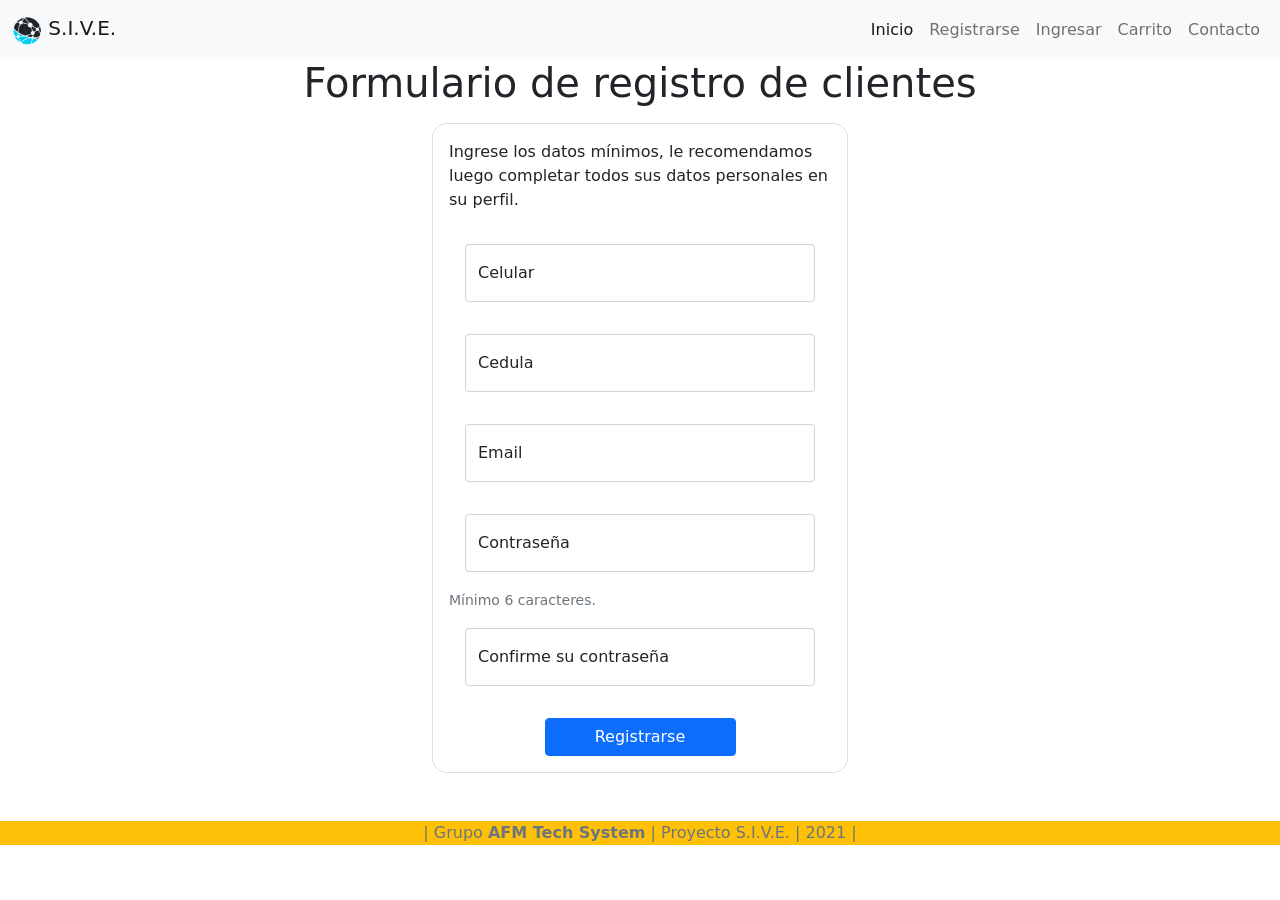
<file: views/cliente/formularioRegistroCliente.html>
<!DOCTYPE html>
<html lang="es">

<head>
  <meta charset="UTF-8">
  <meta http-equiv="X-UA-Compatible" content="IE=edge">
  <meta name="viewport" content="width=device-width, initial-scale=1.0">
  <!-- ESTILOS BOOTSTRAP -->
  <link rel="stylesheet" href="/assets/bootstrap-5.0.2-dist/css/bootstrap.min.css">
  <!-- ICONOS FONT AWESOME -->
  <link rel="stylesheet" href="https://pro.fontawesome.com/releases/v5.10.0/css/all.css"
    integrity="sha384-AYmEC3Yw5cVb3ZcuHtOA93w35dYTsvhLPVnYs9eStHfGJvOvKxVfELGroGkvsg+p" crossorigin="anonymous" />
  <!-- ESTILOS PROPIOS -->
  <link rel="stylesheet" href="/assets/css/styles.css">
  <!-- <link rel="shortcut icon" href="/favicon.ico" type="image/x-icon"> -->
  <title>S.I.V.E.</title>
</head>

<body>
  <!-- BARRA NAVEGACION -->
  <nav class="navbar navbar-expand-lg navbar-light bg-light sticky-top container-fluid d-flex">

    <!-- LOGO E LINK AL HOMEPAGE -->
    <a class="navbar-brand" href="/">
      <img src="/assets/images/logo.png" alt="LOGO SIVE" width="30" height="30" class="d-inline-block align-text-top">
      S.I.V.E.
    </a>

    <!-- !! El menu aparece desplegado revisarlo -->

    <!-- MENU TIPO HAMBURGUESA (faltan agregar mas y ver con php si ya esta logueado o no para cambiar alunos links)-->
    <div class="justify-self-end">
      <!-- EL BOTON QUE MUESTRA U OCULTA EL MENU CUANDO ESTA COLAPSADO -->
      <button class="navbar-toggler" type="button" data-bs-toggle="collapse" data-bs-target="#navbarMenu"
        aria-controls="navbarMenu" aria-expanded="false" aria-label="Toggle navigation">
        <span class="navbar-toggler-icon"></span>
      </button>

      <!-- ESTE ES EL MENU EN SI, EL CUAL SE COLAPSARA PARA DISPOSITIVOS MOVILES Y TABLET -->
      <div id="navbarMenu">
        <ul class="navbar-nav me-auto mb-2 mb-lg-0">
          <li class="nav-item">
            <a class="nav-link active" aria-current="page" href="/">Inicio</a>
          </li>
          <li class="nav-item">
            <a class="nav-link" href="/views/cliente/formularioRegistroCliente.html">Registrarse</a>
          </li>
          <li class="nav-item">
            <a class="nav-link" href="/views/login.html">Ingresar</a>
          </li>
          <!-- <li class="nav-item">
          <a class="nav-link" href="#">Ofertas</a>
        </li>
        <li class="nav-item">
          <a class="nav-link" href="#">Categorias</a>
        </li> -->
          <li class="nav-item">
            <a class="nav-link" href="/views/cliente/carrito.html">Carrito</a>
          </li>
          <li class="nav-item">
            <a class="nav-link" href="/views/cliente/formularioContacto.html">Contacto</a>
          </li>
        </ul>
      </div>

    </div>
  </nav>
  <main class="container mb-5">
    <h1 class="text-center mb-3">Formulario de registro de clientes</h1>
    <div class="card mx-auto" style="max-width: 26rem;">
      <form id="signupForm" action="#" method="post" class="m-3">
        <p>Ingrese los datos mínimos, le recomendamos luego completar todos sus datos personales en su perfil.</p>
        <!-- <div class="form-group">
        <label for="name">Nombre:</label>
        <input type="text" name="name" id="name" placeholder="Ingrese su nombre" class="form-control" autofocus
          required>
      </div> -->

        <div class="row">
          <div class="col">
            <div class="form-group">
              <div class="form-floating m-3">
                <input type="text" name="celular" id="celular" placeholder="Ingrese su celular" class="form-control" pattern="/^([0-9])*$/" required>
                <label for="celular">Celular</label>
              </div>
              <!-- pattern="/^([0-9])*$/"
              <small id="celularHelp" class="form-text text-muted">Solo se aceptan números.</small> -->
            </div>
          </div>
        </div>
        
        <div class="row">  
          <div class="col">
            <div class="form-group">
              <div class="form-floating m-3">
                <input type="text" name="cedula" id="cedula" minlength="7" maxlength="8" placeholder="Ingrese su cedula (12345678)" class="form-control" pattern="/^([0-9])*$/" required>
              <label for="cedula">Cedula</label>
              </div>
              <!-- pattern="/^([0-9])*$/" 
              <small id="cedulaHelp" class="form-text text-muted">Solo se aceptan números.</small>-->
            </div>
          </div>
        </div>

        <div class="row">
          <div class="col">
            <div class="form-group">
              <div class="form-floating m-3">
                <input type="email" name="mail" id="mail" placeholder="Ingrese su email" class="form-control" required>
                <label for="mail">Email</label>
              </div>

              <!-- En este input de tipo email, es valido ingresar algo@algo , no es necesario agregar el .algo , esto habria que verlo con JS -->
            </div>
          </div>
        </div>
        <div class="row">
          <div class="col">
            <div class="form-group">
              <div class="form-floating m-3">
                <input type="password" name="pass" id="pass" minlength="6" placeholder="Ingrese su contraseña"
                  class="form-control" required>
                <label for="pass">Contraseña</label>
              </div>
              <small id="passHelp" class="form-text text-muted">Mínimo 6 caracteres.</small>
            </div>
          </div>
        </div>
        <div class="row">
          <div class="col">
            <div class="form-group">
              <div class="form-floating m-3">
                <input type="password" name="repass" minlength="6" id="repass" placeholder="Confirme su contraseña"
                  class="form-control" required>
                <label for="repass">Confirme su contraseña</label>
              </div>
            </div>
          </div>
        </div>

        <!-- ! AGREGAR TODOS LOS CAMPOS PARA EL REGISTRO DEL CLIENTE -->

        <!-- <div class="row">

        <div class="col">
          <div class="form-group">
            <label for="celular">Celular:</label>
            <!-- pattern="/^([0-9])*$/"
            <input type="text" name="celular" id="celular" placeholder="Ingrese su celular" class="form-control">
            <small id="celularHelp" class="form-text text-muted">Solo se aceptan números.</small>
          </div>
        </div>
        <div class="col">
          <div class="form-group">
            <label for="cedula">Cedula:</label>
            <!-- pattern="/^([0-9])*$/"
            <input type="text" name="cedula" id="cedula" minlength="7" maxlength="8"
              placeholder="Ingrese su cedula (12345678)" class="form-control">
            <small id="cedulaHelp" class="form-text text-muted">Solo se aceptan números.</small>
          </div>
        </div>
      </div>
      <div class="form-group">
        <label for="departamento">Departamento:</label>
        <select name="departamento" id="departamento" class="form-control">
          <option value="artigas">Artigas</option>
          <option value="canelones">Canelones</option>
          <option value="cerroLargo">Cerro Largo</option>
          <option value="colonia">Colonia</option>
          <option value="durazno">Durazno</option>
          <option value="flores">Flores</option>
          <option value="florida">Florida</option>
          <option value="lavalleja">Lavalleja</option>
          <option value="maldonado">Maldonado</option>
          <option value="montevideo">Montevideo</option>
          <option value="paysandu">Paysandú</option>
          <option value="rioNegro">Río Negro</option>
          <option value="rivera">Rivera</option>
          <option value="rocha">Rocha</option>
          <option value="salto">Salto</option>
          <option value="sanJose">San José</option>
          <option value="soriano">Soriano</option>
          <option value="tacuarembo">Tacuarembó</option>
          <option value="treintaYtres">Treinta y Tres</option>
        </select>
      </div>
      <div class="form-group">
        <label for="direccion">Dirección:</label>
        <input type="text" name="direccion" id="direccion" placeholder="Ingrese su direccion" class="form-control">
      </div> -->

        <div class="form-group d-flex justify-content-center">
          <button type="submit" id="btnSubmitSignupPerson" class="btn btn-primary w-50 mt-3">Registrarse</button>
        </div>
      </form>
    </div>
  </main>

  <!-- FOOTER -->
  <footer class="bg-warning container-fluid">
    <p class="text-muted text-center">
      | Grupo <strong>AFM Tech System</strong> | Proyecto S.I.V.E. | 2021 |
    </p>
  </footer>

  <!-- SCRIPTS BOOTSTRAP -->
  <script src="/assets/bootstrap-5.0.2-dist/js/bootstrap.bundle.min.js"></script>
  <!-- SCRIPTS JQUERY -->
  <script src="https://code.jquery.com/jquery-3.4.1.min.js"></script>
  <!-- SCRIPTS PROPIOS -->
  <script src="/assets/js/main.js"></script>
</body>

</html>
</file>
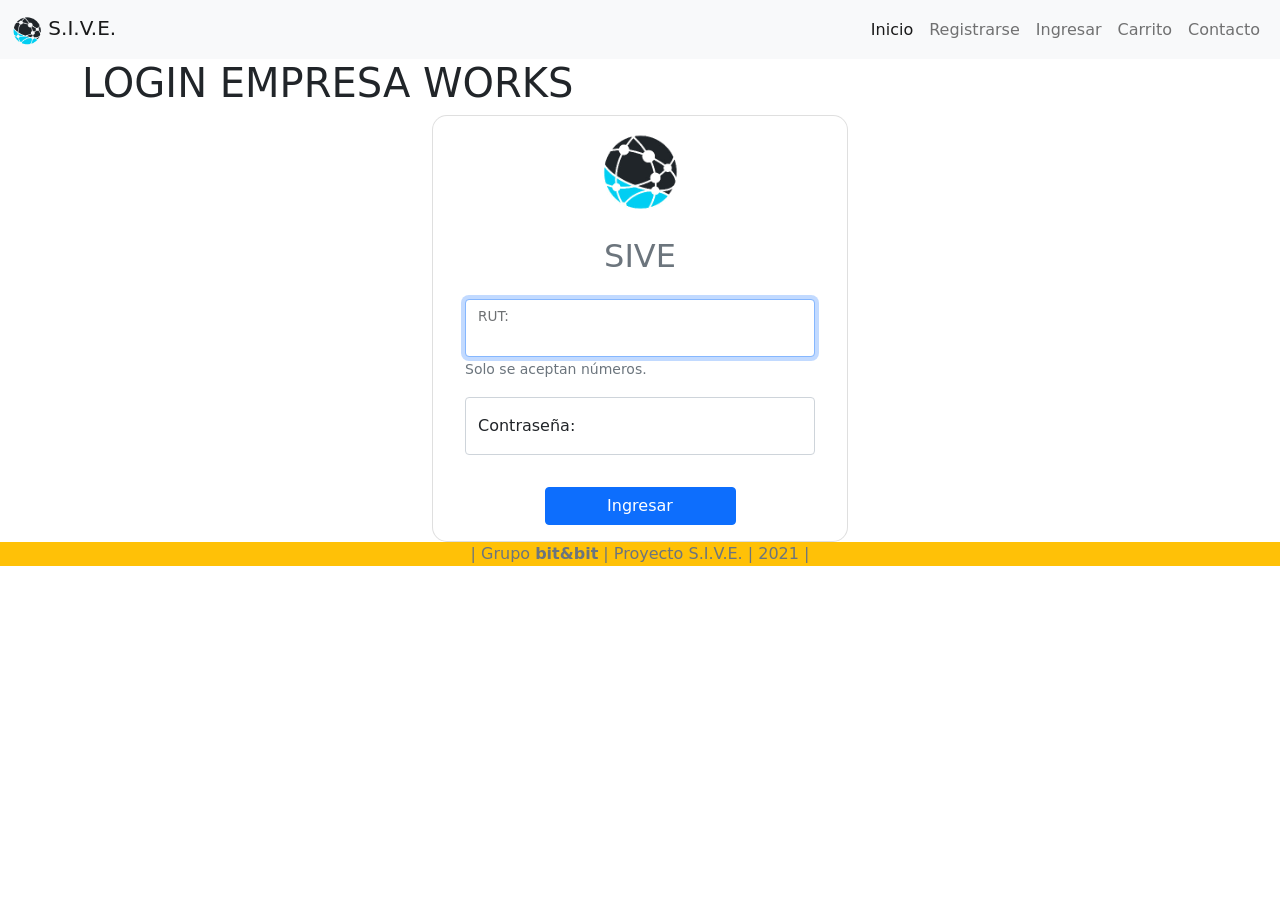
<file: views/company/loginCompany.html>
<!DOCTYPE html>
<html lang="es">

<head>
  <meta charset="UTF-8">
  <meta http-equiv="X-UA-Compatible" content="IE=edge">
  <meta name="viewport" content="width=device-width, initial-scale=1.0">
  <!-- ESTILOS BOOTSTRAP -->
  <link rel="stylesheet" href="/assets/bootstrap-5.0.2-dist/css/bootstrap.min.css">
  <!-- ICONOS FONT AWESOME -->
  <link rel="stylesheet" href="https://pro.fontawesome.com/releases/v5.10.0/css/all.css"
    integrity="sha384-AYmEC3Yw5cVb3ZcuHtOA93w35dYTsvhLPVnYs9eStHfGJvOvKxVfELGroGkvsg+p" crossorigin="anonymous" />
  <!-- ESTILOS PROPIOS -->
  <link rel="stylesheet" href="/assets/css/styles.css">
  <!-- <link rel="shortcut icon" href="/favicon.ico" type="image/x-icon"> -->
  <title>S.I.V.E.</title>
</head>

<body>
  <!-- BARRA NAVEGACION -->
  <nav class="navbar navbar-expand-lg navbar-light bg-light sticky-top container-fluid d-flex">

    <!-- LOGO E LINK AL HOMEPAGE -->
    <a class="navbar-brand" href="/sive-front">
      <img src="/assets/images/logo.png" alt="LOGO SIVE" width="30" height="30" class="d-inline-block align-text-top">
      S.I.V.E.
    </a>

    <!-- !! El menu aparece desplegado revisarlo -->

    <!-- MENU TIPO HAMBURGUESA (faltan agregar mas y ver con php si ya esta logueado o no para cambiar alunos links)-->
    <div class="justify-self-end">
      <!-- EL BOTON QUE MUESTRA U OCULTA EL MENU CUANDO ESTA COLAPSADO -->
      <button class="navbar-toggler" type="button" data-bs-toggle="collapse" data-bs-target="#navbarMenu"
        aria-controls="navbarMenu" aria-expanded="false" aria-label="Toggle navigation">
        <span class="navbar-toggler-icon"></span>
      </button>

      <!-- ESTE ES EL MENU EN SI, EL CUAL SE COLAPSARA PARA DISPOSITIVOS MOVILES Y TABLET -->
      <div id="navbarMenu">
        <ul class="navbar-nav me-auto mb-2 mb-lg-0">
          <li class="nav-item">
            <a class="nav-link active" aria-current="page" href="/sive-front">Inicio</a>
          </li>
          <li class="nav-item">
            <a class="nav-link" href="/views/customer/customerRegistrationForm.php">Registrarse</a>
          </li>
          <li class="nav-item">
            <a class="nav-link" href="/views/login.php">Ingresar</a>
          </li>
          <!-- <li class="nav-item">
          <a class="nav-link" href="#">Ofertas</a>
        </li>
        <li class="nav-item">
          <a class="nav-link" href="#">Categorias</a>
        </li> -->
          <li class="nav-item">
            <a class="nav-link" href="/views/customer/shoppingCart.php">Carrito</a>
          </li>
          <li class="nav-item">
            <a class="nav-link" href="/views/customer/contactForm.php">Contacto</a>
          </li>
        </ul>
      </div>

    </div>
  </nav>

  <!-- ESTE LOGIN YA ESTA EN EL LOGIN GENERAL -->
  <main class="container">

    <h1>LOGIN EMPRESA WORKS</h1>

    <div class="card mx-auto" style="max-width: 26rem;">

      <div class="row m-3">
        <div class="col">
          <img src="/assets/images/logo.png" alt="IMAGEN" width="80px" class="d-block mx-auto">
        </div>
      </div>

      <div class="row">
        <div class="col">
          <h2 class="text-center text-muted mt-2">SIVE</h2>
        </div>
      </div>

      <div class="row">
        <div class="col">
          <form id="loginCompanyForm" action="#" method="post" class="m-3">
            <div class="form-group">
              <div class="form-floating m-3">
                <!-- pattern="/^([0-9])*$/" -->
                <input type="text" name="rut" id="rut" placeholder="Ingrese su RUT" class="form-control" autofocus
                  required>
                <label for="rut">RUT:</label>
                <small id="rutHelper" class="form-text text-muted">Solo se aceptan números.</small>
              </div>
            </div>
            <div class="form-group">
              <div class="form-floating m-3">
                <input type="password" name="pass" id="pass" minlength="6" placeholder="Ingrese su contraseña"
                  class="form-control" required>
                <label for="pass">Contraseña:</label>
              </div>
            </div>

            <div class="form-group d-flex justify-content-center">
              <button type="submit" id="btnSubmitLogin" class="btn btn-primary w-50 mt-3">Ingresar</button>
            </div>
          </form>
        </div>
      </div>

    </div>
  </main>

  <!-- FOOTER -->
  <footer class="bg-warning container-fluid">
    <p class="text-muted text-center">
      | Grupo <strong>bit&bit</strong> | Proyecto S.I.V.E. | 2021 |
    </p>
  </footer>

  <!-- SCRIPTS BOOTSTRAP -->
  <script src="/assets/bootstrap-5.0.2-dist/js/bootstrap.bundle.min.js"></script>
  <!-- SCRIPTS JQUERY -->
  <script src="https://code.jquery.com/jquery-3.4.1.min.js"></script>
  <!-- SCRIPTS PROPIOS -->
  <script src="/assets/js/main.js"></script>
</body>

</html>
</file>
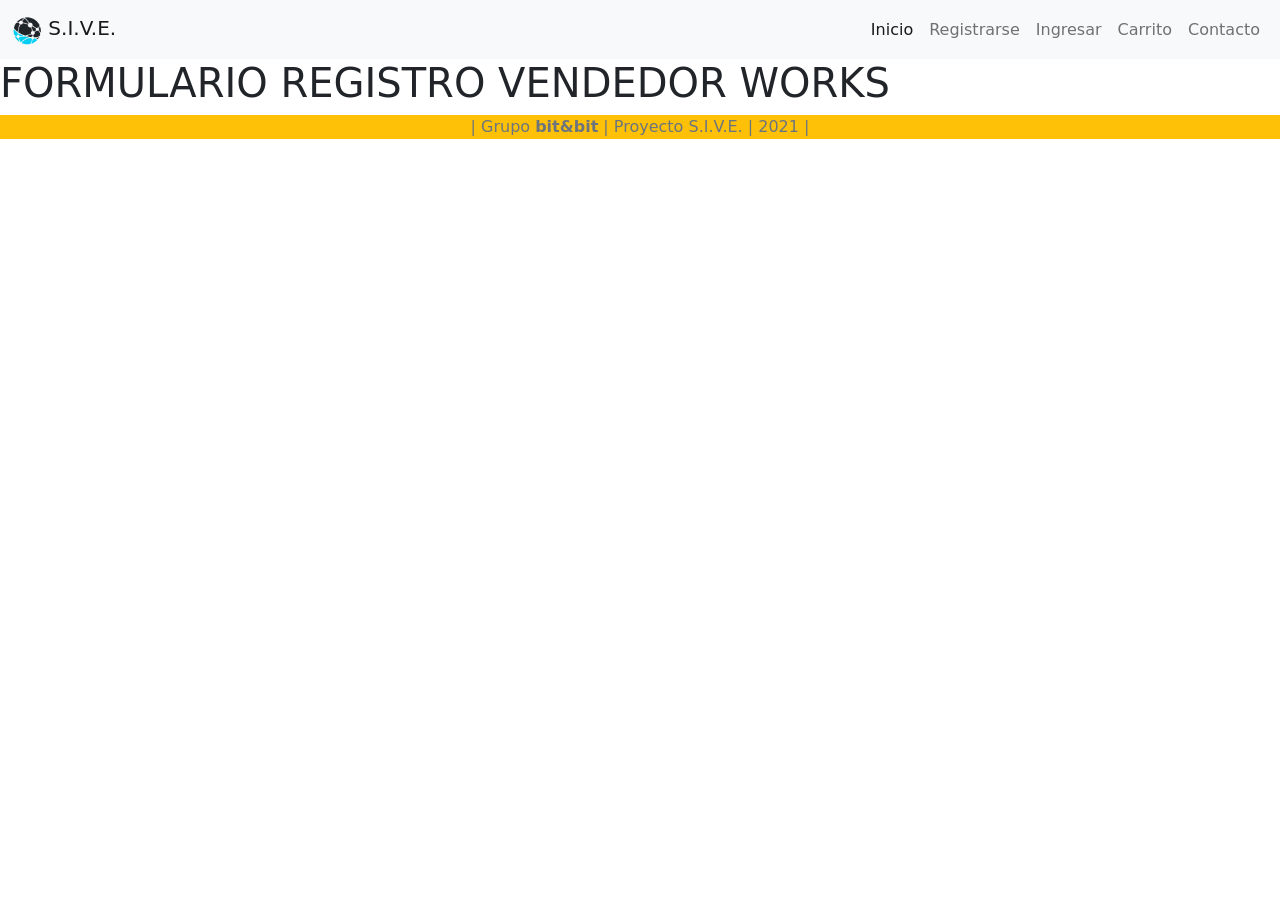
<file: views/company/sellerRegistrationForm.html>
<!DOCTYPE html>
<html lang="es">

<head>
  <meta charset="UTF-8">
  <meta http-equiv="X-UA-Compatible" content="IE=edge">
  <meta name="viewport" content="width=device-width, initial-scale=1.0">
  <!-- ESTILOS BOOTSTRAP -->
  <link rel="stylesheet" href="/assets/bootstrap-5.0.2-dist/css/bootstrap.min.css">
  <!-- ICONOS FONT AWESOME -->
  <link rel="stylesheet" href="https://pro.fontawesome.com/releases/v5.10.0/css/all.css"
    integrity="sha384-AYmEC3Yw5cVb3ZcuHtOA93w35dYTsvhLPVnYs9eStHfGJvOvKxVfELGroGkvsg+p" crossorigin="anonymous" />
  <!-- ESTILOS PROPIOS -->
  <link rel="stylesheet" href="/assets/css/styles.css">
  <!-- <link rel="shortcut icon" href="/favicon.ico" type="image/x-icon"> -->
  <title>S.I.V.E.</title>
</head>

<body>
  <!-- BARRA NAVEGACION -->
  <nav class="navbar navbar-expand-lg navbar-light bg-light sticky-top container-fluid d-flex">

    <!-- LOGO E LINK AL HOMEPAGE -->
    <a class="navbar-brand" href="/sive-front">
      <img src="/assets/images/logo.png" alt="LOGO SIVE" width="30" height="30" class="d-inline-block align-text-top">
      S.I.V.E.
    </a>

    <!-- !! El menu aparece desplegado revisarlo -->

    <!-- MENU TIPO HAMBURGUESA (faltan agregar mas y ver con php si ya esta logueado o no para cambiar alunos links)-->
    <div class="justify-self-end">
      <!-- EL BOTON QUE MUESTRA U OCULTA EL MENU CUANDO ESTA COLAPSADO -->
      <button class="navbar-toggler" type="button" data-bs-toggle="collapse" data-bs-target="#navbarMenu"
        aria-controls="navbarMenu" aria-expanded="false" aria-label="Toggle navigation">
        <span class="navbar-toggler-icon"></span>
      </button>

      <!-- ESTE ES EL MENU EN SI, EL CUAL SE COLAPSARA PARA DISPOSITIVOS MOVILES Y TABLET -->
      <div id="navbarMenu">
        <ul class="navbar-nav me-auto mb-2 mb-lg-0">
          <li class="nav-item">
            <a class="nav-link active" aria-current="page" href="/sive-front">Inicio</a>
          </li>
          <li class="nav-item">
            <a class="nav-link" href="/views/customer/customerRegistrationForm.php">Registrarse</a>
          </li>
          <li class="nav-item">
            <a class="nav-link" href="/views/login.php">Ingresar</a>
          </li>
          <!-- <li class="nav-item">
          <a class="nav-link" href="#">Ofertas</a>
        </li>
        <li class="nav-item">
          <a class="nav-link" href="#">Categorias</a>
        </li> -->
          <li class="nav-item">
            <a class="nav-link" href="/views/customer/shoppingCart.php">Carrito</a>
          </li>
          <li class="nav-item">
            <a class="nav-link" href="/views/customer/contactForm.php">Contacto</a>
          </li>
        </ul>
      </div>

    </div>
  </nav>

  <h1>FORMULARIO REGISTRO VENDEDOR WORKS</h1>

  <!-- FOOTER -->
  <footer class="bg-warning container-fluid">
    <p class="text-muted text-center">
      | Grupo <strong>bit&bit</strong> | Proyecto S.I.V.E. | 2021 |
    </p>
  </footer>

  <!-- SCRIPTS BOOTSTRAP -->
  <script src="/assets/bootstrap-5.0.2-dist/js/bootstrap.bundle.min.js"></script>
  <!-- SCRIPTS JQUERY -->
  <script src="https://code.jquery.com/jquery-3.4.1.min.js"></script>
  <!-- SCRIPTS PROPIOS -->
  <script src="/assets/js/main.js"></script>
</body>

</html>
</file>
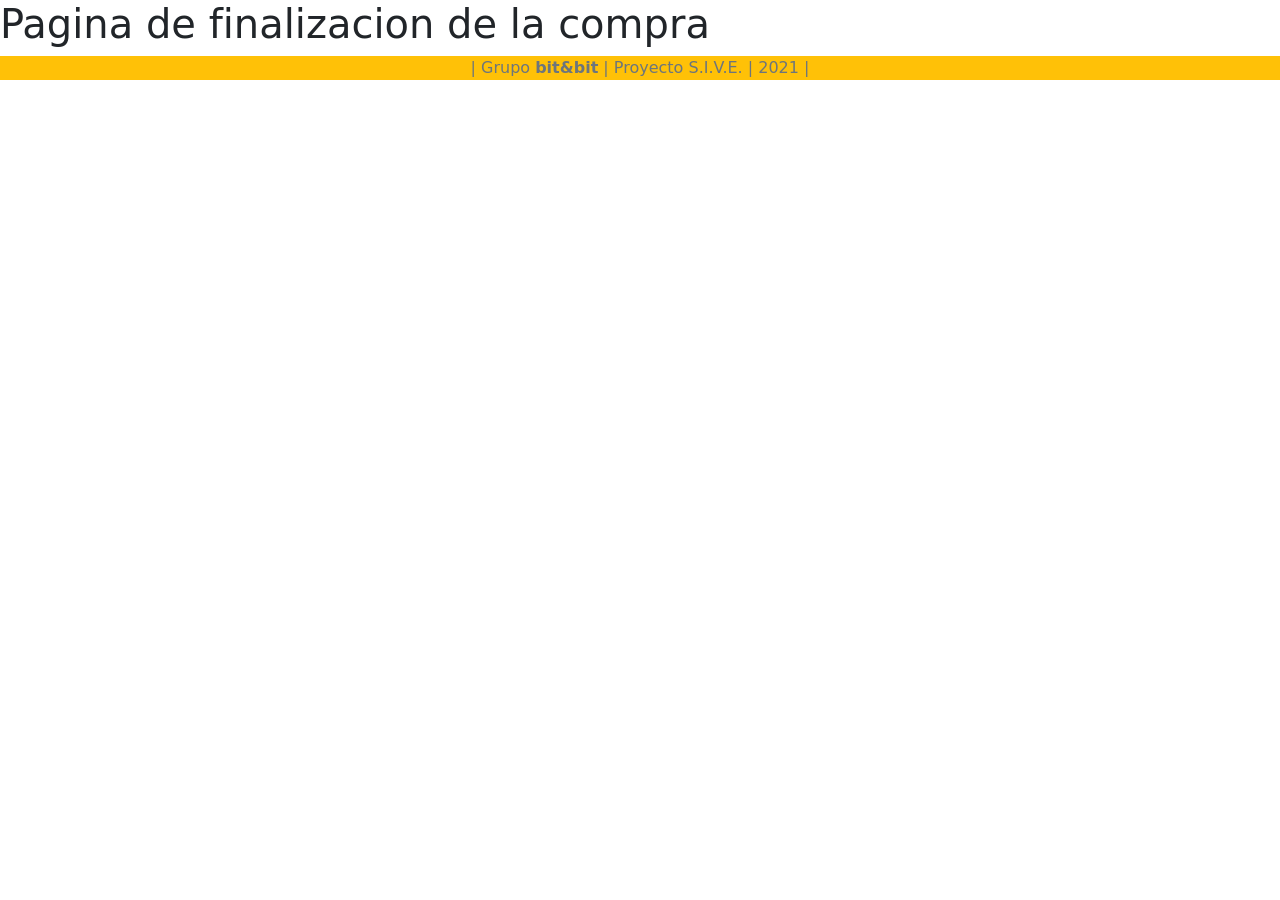
<file: views/customer/confirmCart.html>
<!DOCTYPE html>
<html lang="es">

<head>
  <meta charset="UTF-8">
  <meta http-equiv="X-UA-Compatible" content="IE=edge">
  <meta name="viewport" content="width=device-width, initial-scale=1.0">
  <!-- ESTILOS BOOTSTRAP -->
  <link rel="stylesheet" href="/assets/bootstrap-5.0.2-dist/css/bootstrap.min.css">
  <!-- ICONOS FONT AWESOME -->
  <link rel="stylesheet" href="https://pro.fontawesome.com/releases/v5.10.0/css/all.css"
    integrity="sha384-AYmEC3Yw5cVb3ZcuHtOA93w35dYTsvhLPVnYs9eStHfGJvOvKxVfELGroGkvsg+p" crossorigin="anonymous" />
  <!-- ESTILOS PROPIOS -->
  <link rel="stylesheet" href="/assets/css/styles.css">
  <link rel="shortcut icon" href="/favicon.ico" type="image/x-icon">
  <title>S.I.V.E.</title>
</head>

<body>

<h1>Pagina de finalizacion de la compra</h1>


<footer class="bg-warning container-fluid">
  <p class="text-muted text-center">
    | Grupo <strong>bit&bit</strong> | Proyecto S.I.V.E. | 2021 |
  </p>
</footer>

<!-- SCRIPTS BOOTSTRAP -->
<script src="/assets/bootstrap-5.0.2-dist/js/bootstrap.bundle.min.js"></script>
<!-- SCRIPTS JQUERY -->
<script src="https://code.jquery.com/jquery-3.4.1.min.js"></script>
<!-- SCRIPTS PROPIOS -->
<script src="/assets/js/main.js"></script>
</body>

</html>
</file>
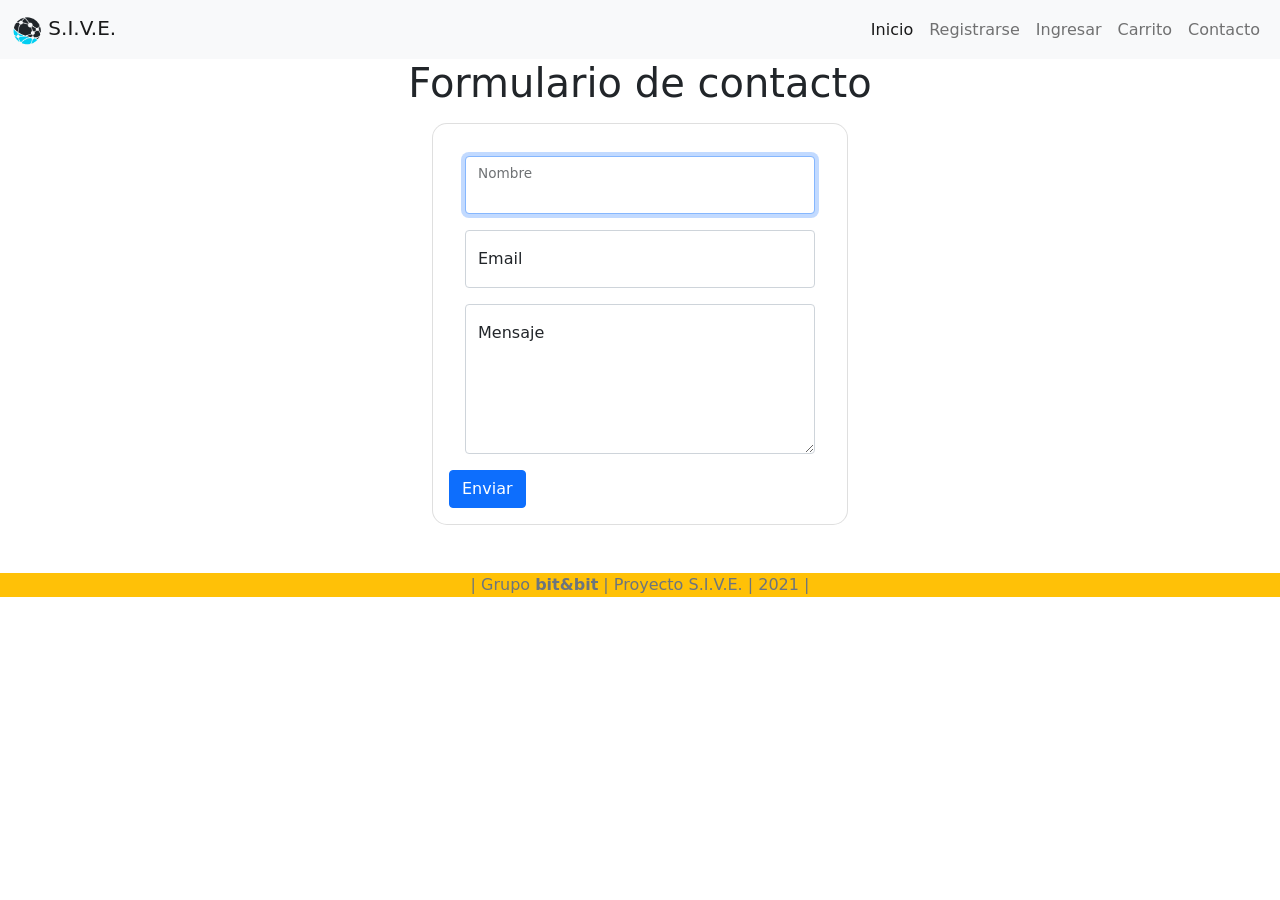
<file: views/customer/contactForm.html>
<!DOCTYPE html>
<html lang="es">

<head>
  <meta charset="UTF-8">
  <meta http-equiv="X-UA-Compatible" content="IE=edge">
  <meta name="viewport" content="width=device-width, initial-scale=1.0">
  <!-- ESTILOS BOOTSTRAP -->
  <link rel="stylesheet" href="/assets/bootstrap-5.0.2-dist/css/bootstrap.min.css">
  <!-- ICONOS FONT AWESOME -->
  <link rel="stylesheet" href="https://pro.fontawesome.com/releases/v5.10.0/css/all.css"
    integrity="sha384-AYmEC3Yw5cVb3ZcuHtOA93w35dYTsvhLPVnYs9eStHfGJvOvKxVfELGroGkvsg+p" crossorigin="anonymous" />
  <!-- ESTILOS PROPIOS -->
  <link rel="stylesheet" href="/assets/css/styles.css">
  <!-- <link rel="shortcut icon" href="/favicon.ico" type="image/x-icon"> -->
  <title>S.I.V.E.</title>
</head>

<body>
  <!-- BARRA NAVEGACION -->
  <nav class="navbar navbar-expand-lg navbar-light bg-light sticky-top container-fluid d-flex">

    <!-- LOGO E LINK AL HOMEPAGE -->
    <a class="navbar-brand" href="/sive-front">
      <img src="/assets/images/logo.png" alt="LOGO SIVE" width="30" height="30" class="d-inline-block align-text-top">
      S.I.V.E.
    </a>

    <!-- !! El menu aparece desplegado revisarlo -->

    <!-- MENU TIPO HAMBURGUESA (faltan agregar mas y ver con php si ya esta logueado o no para cambiar alunos links)-->
    <div class="justify-self-end">
      <!-- EL BOTON QUE MUESTRA U OCULTA EL MENU CUANDO ESTA COLAPSADO -->
      <button class="navbar-toggler" type="button" data-bs-toggle="collapse" data-bs-target="#navbarMenu"
        aria-controls="navbarMenu" aria-expanded="false" aria-label="Toggle navigation">
        <span class="navbar-toggler-icon"></span>
      </button>

      <!-- ESTE ES EL MENU EN SI, EL CUAL SE COLAPSARA PARA DISPOSITIVOS MOVILES Y TABLET -->
      <div id="navbarMenu">
        <ul class="navbar-nav me-auto mb-2 mb-lg-0">
          <li class="nav-item">
            <a class="nav-link active" aria-current="page" href="/sive-front">Inicio</a>
          </li>
          <li class="nav-item">
            <a class="nav-link" href="/views/customer/customerRegistrationForm.php">Registrarse</a>
          </li>
          <li class="nav-item">
            <a class="nav-link" href="/views/login.php">Ingresar</a>
          </li>
          <!-- <li class="nav-item">
          <a class="nav-link" href="#">Ofertas</a>
        </li>
        <li class="nav-item">
          <a class="nav-link" href="#">Categorias</a>
        </li> -->
          <li class="nav-item">
            <a class="nav-link" href="/views/customer/shoppingCart.php">Carrito</a>
          </li>
          <li class="nav-item">
            <a class="nav-link" href="/views/customer/contactForm.php">Contacto</a>
          </li>
        </ul>
      </div>

    </div>
  </nav>

  <main class="container mb-5">
    <h1 class="text-center mb-3">Formulario de contacto</h1>
    <div class="card mx-auto" style="max-width: 26rem;">
      <form id="contactForm" action="#" method="post" class="m-3">

        <div class="form-group">
          <div class="form-floating m-3">
            <input type="text" name="name" id="name" placeholder="Ingrese su nombre" class="form-control" autofocus
              required>
            <label for="name">Nombre</label>
          </div>
        </div>
        <div class="form-group">
          <div class="form-floating m-3">
            <input type="email" name="mail" id="mail" placeholder="Ingrese su email" class="form-control" required>
            <label for="mail">Email</label>
          </div>
          <!-- En este input de tipo email, es valido ingresar algo@algo , no es necesario agregar el .algo , esto habria que verlo con JS -->
        </div>
        <div class="form-group">
          <div class="form-floating m-3">
            <textarea name="mensaje" id="mensaje" placeholder="Ingrese su mensaje" class="form-control"
              style="height: 150px;"></textarea>
            <label for="mensaje">Mensaje</label>
          </div>
        </div>
        <div class="form-group">
          <button type="submit" id="btnSubmitContact" class="btn btn-primary btn-block">Enviar</button>
        </div>
      </form>
    </div>
  </main>


  <!-- FOOTER -->
  <footer class="bg-warning container-fluid">
    <p class="text-muted text-center">
      | Grupo <strong>bit&bit</strong> | Proyecto S.I.V.E. | 2021 |
    </p>
  </footer>

  <!-- SCRIPTS BOOTSTRAP -->
  <script src="/assets/bootstrap-5.0.2-dist/js/bootstrap.bundle.min.js"></script>
  <!-- SCRIPTS JQUERY -->
  <script src="https://code.jquery.com/jquery-3.4.1.min.js"></script>
  <!-- SCRIPTS PROPIOS -->
  <script src="/assets/js/main.js"></script>
</body>

</html>
</file>
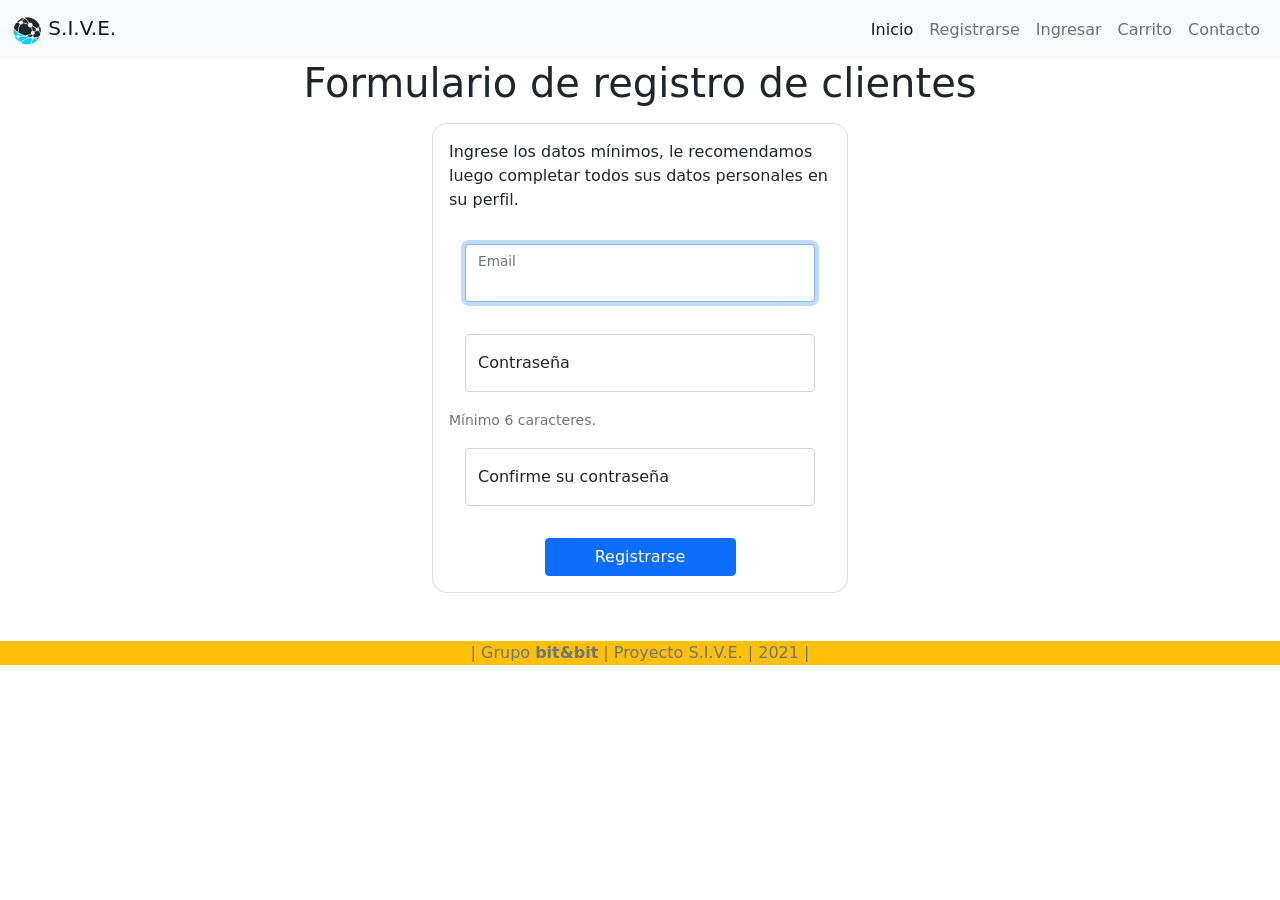
<file: views/customer/customerRegistrationForm.html>
<!DOCTYPE html>
<html lang="es">

<head>
  <meta charset="UTF-8">
  <meta http-equiv="X-UA-Compatible" content="IE=edge">
  <meta name="viewport" content="width=device-width, initial-scale=1.0">
  <!-- ESTILOS BOOTSTRAP -->
  <link rel="stylesheet" href="/assets/bootstrap-5.0.2-dist/css/bootstrap.min.css">
  <!-- ICONOS FONT AWESOME -->
  <link rel="stylesheet" href="https://pro.fontawesome.com/releases/v5.10.0/css/all.css"
    integrity="sha384-AYmEC3Yw5cVb3ZcuHtOA93w35dYTsvhLPVnYs9eStHfGJvOvKxVfELGroGkvsg+p" crossorigin="anonymous" />
  <!-- ESTILOS PROPIOS -->
  <link rel="stylesheet" href="/assets/css/styles.css">
  <!-- <link rel="shortcut icon" href="/favicon.ico" type="image/x-icon"> -->
  <title>S.I.V.E.</title>
</head>

<body>
  <!-- BARRA NAVEGACION -->
  <nav class="navbar navbar-expand-lg navbar-light bg-light sticky-top container-fluid d-flex">

    <!-- LOGO E LINK AL HOMEPAGE -->
    <a class="navbar-brand" href="/sive-front">
      <img src="/assets/images/logo.png" alt="LOGO SIVE" width="30" height="30" class="d-inline-block align-text-top">
      S.I.V.E.
    </a>

    <!-- !! El menu aparece desplegado revisarlo -->

    <!-- MENU TIPO HAMBURGUESA (faltan agregar mas y ver con php si ya esta logueado o no para cambiar alunos links)-->
    <div class="justify-self-end">
      <!-- EL BOTON QUE MUESTRA U OCULTA EL MENU CUANDO ESTA COLAPSADO -->
      <button class="navbar-toggler" type="button" data-bs-toggle="collapse" data-bs-target="#navbarMenu"
        aria-controls="navbarMenu" aria-expanded="false" aria-label="Toggle navigation">
        <span class="navbar-toggler-icon"></span>
      </button>

      <!-- ESTE ES EL MENU EN SI, EL CUAL SE COLAPSARA PARA DISPOSITIVOS MOVILES Y TABLET -->
      <div id="navbarMenu">
        <ul class="navbar-nav me-auto mb-2 mb-lg-0">
          <li class="nav-item">
            <a class="nav-link active" aria-current="page" href="/sive-front">Inicio</a>
          </li>
          <li class="nav-item">
            <a class="nav-link" href="/views/customer/customerRegistrationForm.php">Registrarse</a>
          </li>
          <li class="nav-item">
            <a class="nav-link" href="/views/login.php">Ingresar</a>
          </li>
          <!-- <li class="nav-item">
          <a class="nav-link" href="#">Ofertas</a>
        </li>
        <li class="nav-item">
          <a class="nav-link" href="#">Categorias</a>
        </li> -->
          <li class="nav-item">
            <a class="nav-link" href="/views/customer/shoppingCart.php">Carrito</a>
          </li>
          <li class="nav-item">
            <a class="nav-link" href="/views/customer/contactForm.php">Contacto</a>
          </li>
        </ul>
      </div>

    </div>
  </nav>
  <main class="container mb-5">
    <h1 class="text-center mb-3">Formulario de registro de clientes</h1>
    <div class="card mx-auto" style="max-width: 26rem;">
      <form id="signupForm" action="#" method="post" class="m-3">
        <p>Ingrese los datos mínimos, le recomendamos luego completar todos sus datos personales en su perfil.</p>
        <!-- <div class="form-group">
        <label for="name">Nombre:</label>
        <input type="text" name="name" id="name" placeholder="Ingrese su nombre" class="form-control" autofocus
          required>
      </div> -->


        <div class="row">
          <div class="col">
            <div class="form-group">
              <div class="form-floating m-3">
                <input type="email" name="mail" id="mail" placeholder="Ingrese su email" class="form-control" autofocus
                  required>
                <label for="mail">Email</label>
              </div>
              <!-- En este input de tipo email, es valido ingresar algo@algo , no es necesario agregar el .algo , esto habria que verlo con JS -->
            </div>
          </div>
        </div>
        <div class="row">
          <div class="col">
            <div class="form-group">
              <div class="form-floating m-3">
                <input type="password" name="pass" id="pass" minlength="6" placeholder="Ingrese su contraseña"
                  class="form-control" required>
                <label for="pass">Contraseña</label>
              </div>
              <small id="passHelp" class="form-text text-muted">Mínimo 6 caracteres.</small>
            </div>
          </div>
        </div>
        <div class="row">
          <div class="col">
            <div class="form-group">
              <div class="form-floating m-3">
                <input type="password" name="repass" minlength="6" id="repass" placeholder="Confirme su contraseña"
                  class="form-control" required>
                <label for="repass">Confirme su contraseña</label>
              </div>
            </div>
          </div>
        </div>

        <!-- <div class="row">

        <div class="col">
          <div class="form-group">
            <label for="celular">Celular:</label>
            <!-- pattern="/^([0-9])*$/"
            <input type="text" name="celular" id="celular" placeholder="Ingrese su celular" class="form-control">
            <small id="celularHelp" class="form-text text-muted">Solo se aceptan números.</small>
          </div>
        </div>
        <div class="col">
          <div class="form-group">
            <label for="cedula">Cedula:</label>
            <!-- pattern="/^([0-9])*$/"
            <input type="text" name="cedula" id="cedula" minlength="7" maxlength="8"
              placeholder="Ingrese su cedula (12345678)" class="form-control">
            <small id="cedulaHelp" class="form-text text-muted">Solo se aceptan números.</small>
          </div>
        </div>
      </div>
      <div class="form-group">
        <label for="departamento">Departamento:</label>
        <select name="departamento" id="departamento" class="form-control">
          <option value="artigas">Artigas</option>
          <option value="canelones">Canelones</option>
          <option value="cerroLargo">Cerro Largo</option>
          <option value="colonia">Colonia</option>
          <option value="durazno">Durazno</option>
          <option value="flores">Flores</option>
          <option value="florida">Florida</option>
          <option value="lavalleja">Lavalleja</option>
          <option value="maldonado">Maldonado</option>
          <option value="montevideo">Montevideo</option>
          <option value="paysandu">Paysandú</option>
          <option value="rioNegro">Río Negro</option>
          <option value="rivera">Rivera</option>
          <option value="rocha">Rocha</option>
          <option value="salto">Salto</option>
          <option value="sanJose">San José</option>
          <option value="soriano">Soriano</option>
          <option value="tacuarembo">Tacuarembó</option>
          <option value="treintaYtres">Treinta y Tres</option>
        </select>
      </div>
      <div class="form-group">
        <label for="direccion">Dirección:</label>
        <input type="text" name="direccion" id="direccion" placeholder="Ingrese su direccion" class="form-control">
      </div> -->

        <div class="form-group d-flex justify-content-center">
          <button type="submit" id="btnSubmitSignupPerson" class="btn btn-primary w-50 mt-3">Registrarse</button>
        </div>
      </form>
    </div>
  </main>

  <!-- FOOTER -->
  <footer class="bg-warning container-fluid">
    <p class="text-muted text-center">
      | Grupo <strong>bit&bit</strong> | Proyecto S.I.V.E. | 2021 |
    </p>
  </footer>

  <!-- SCRIPTS BOOTSTRAP -->
  <script src="/assets/bootstrap-5.0.2-dist/js/bootstrap.bundle.min.js"></script>
  <!-- SCRIPTS JQUERY -->
  <script src="https://code.jquery.com/jquery-3.4.1.min.js"></script>
  <!-- SCRIPTS PROPIOS -->
  <script src="/assets/js/main.js"></script>
</body>

</html>
</file>
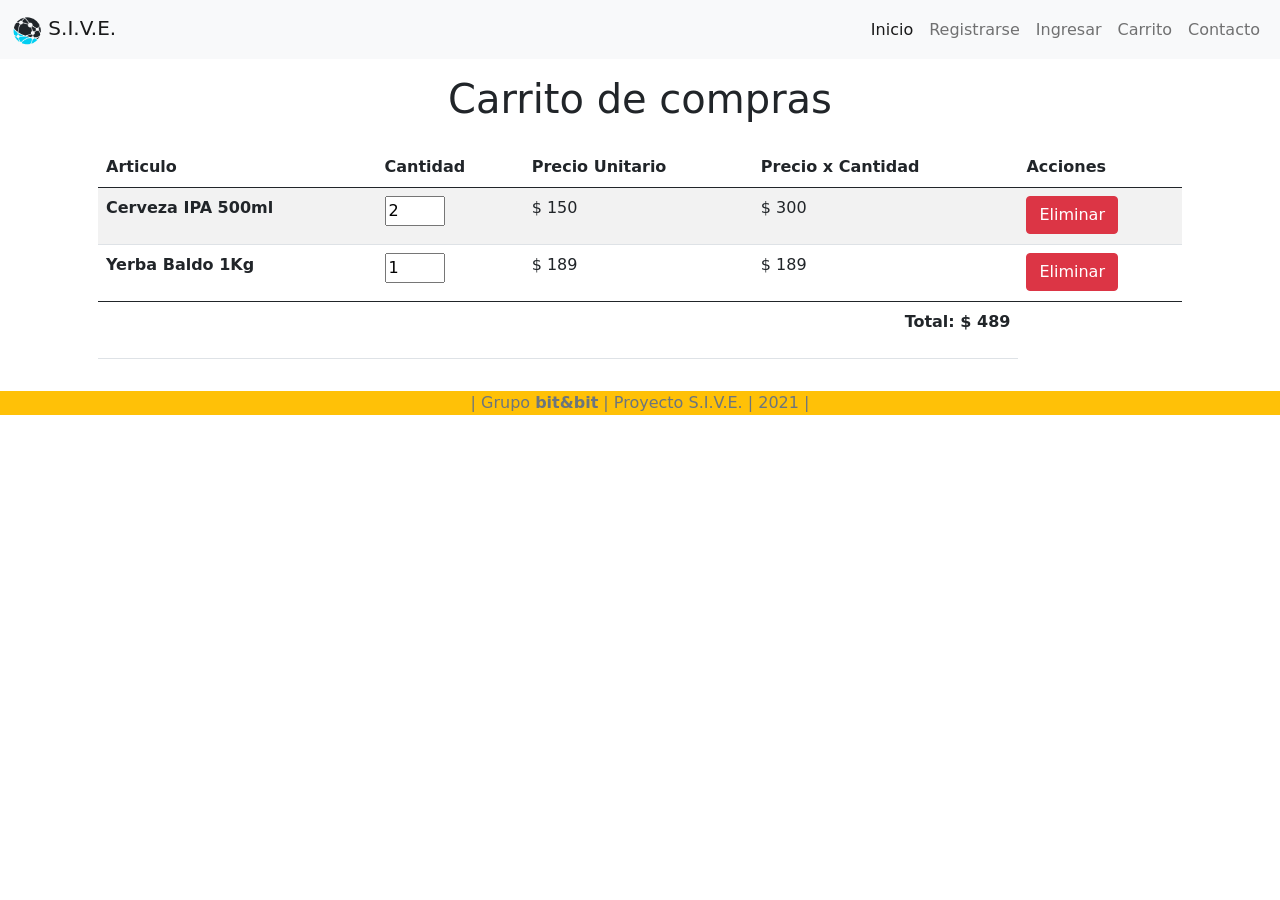
<file: views/customer/shoppingCart.html>
<!DOCTYPE html>
<html lang="es">

<head>
  <meta charset="UTF-8">
  <meta http-equiv="X-UA-Compatible" content="IE=edge">
  <meta name="viewport" content="width=device-width, initial-scale=1.0">
  <!-- ESTILOS BOOTSTRAP -->
  <link rel="stylesheet" href="/assets/bootstrap-5.0.2-dist/css/bootstrap.min.css">
  <!-- ICONOS FONT AWESOME -->
  <link rel="stylesheet" href="https://pro.fontawesome.com/releases/v5.10.0/css/all.css"
    integrity="sha384-AYmEC3Yw5cVb3ZcuHtOA93w35dYTsvhLPVnYs9eStHfGJvOvKxVfELGroGkvsg+p" crossorigin="anonymous" />
  <!-- ESTILOS PROPIOS -->
  <link rel="stylesheet" href="/assets/css/styles.css">
  <!-- <link rel="shortcut icon" href="/favicon.ico" type="image/x-icon"> -->
  <title>S.I.V.E.</title>
</head>

<body>
  <!-- BARRA NAVEGACION -->
  <nav class="navbar navbar-expand-lg navbar-light bg-light sticky-top container-fluid d-flex">

    <!-- LOGO E LINK AL HOMEPAGE -->
    <a class="navbar-brand" href="/sive-front">
      <img src="/assets/images/logo.png" alt="LOGO SIVE" width="30" height="30" class="d-inline-block align-text-top">
      S.I.V.E.
    </a>

    <!-- !! El menu aparece desplegado revisarlo -->

    <!-- MENU TIPO HAMBURGUESA (faltan agregar mas y ver con php si ya esta logueado o no para cambiar alunos links)-->
    <div class="justify-self-end">
      <!-- EL BOTON QUE MUESTRA U OCULTA EL MENU CUANDO ESTA COLAPSADO -->
      <button class="navbar-toggler" type="button" data-bs-toggle="collapse" data-bs-target="#navbarMenu"
        aria-controls="navbarMenu" aria-expanded="false" aria-label="Toggle navigation">
        <span class="navbar-toggler-icon"></span>
      </button>

      <!-- ESTE ES EL MENU EN SI, EL CUAL SE COLAPSARA PARA DISPOSITIVOS MOVILES Y TABLET -->
      <div id="navbarMenu">
        <ul class="navbar-nav me-auto mb-2 mb-lg-0">
          <li class="nav-item">
            <a class="nav-link active" aria-current="page" href="/sive-front">Inicio</a>
          </li>
          <li class="nav-item">
            <a class="nav-link" href="/views/customer/customerRegistrationForm.php">Registrarse</a>
          </li>
          <li class="nav-item">
            <a class="nav-link" href="/views/login.php">Ingresar</a>
          </li>
          <!-- <li class="nav-item">
          <a class="nav-link" href="#">Ofertas</a>
        </li>
        <li class="nav-item">
          <a class="nav-link" href="#">Categorias</a>
        </li> -->
          <li class="nav-item">
            <a class="nav-link" href="/views/customer/shoppingCart.php">Carrito</a>
          </li>
          <li class="nav-item">
            <a class="nav-link" href="/views/customer/contactForm.php">Contacto</a>
          </li>
        </ul>
      </div>

    </div>
  </nav>

  <main class="container p-3">
    <h1 class="text-center mb-4">Carrito de compras</h1>

    <section class="container">

      <table class="table table-striped table-hover">
        <thead>
          <tr>
            <th scope="col">Articulo</th>
            <th scope="col">Cantidad</th>
            <th scope="col">Precio Unitario</th>
            <th scope="col">Precio x Cantidad</th>
            <th scope="col">Acciones</th>
          </tr>
        </thead>
        <tbody>
          <tr>
            <th scope="row">Cerveza IPA 500ml</th>
            <td>
              <input type="number" name="cantidad1" id="cantidad1" min="1" value="2" style="width: 60px;">
            </td>
            <td>
              <p>$ 150</p>
            </td>
            <td>
              <p>$ 300</p>
            </td>
            <td>
              <button class="btn btn-danger">Eliminar</button>
            </td>
          </tr>
          <tr>
            <th scope="row">Yerba Baldo 1Kg</th>
            <td>
              <!-- poner el id en el name e id para que sea distinto siempre ??? -->
              <input type="number" name="cantidad2" id="cantidad2" min="1" value="1" style="width: 60px;">
            </td>
            <td>
              <p>$ 189</p>
            </td>
            <td>
              <p>$ 189</p>
            </td>
            <td>
              <button class="btn btn-danger">Eliminar</button>
            </td>
          </tr>
        </tbody>
        <tfoot>
          <tr>
            <th colspan="4">
              <p class="text-end">Total: $ 489</p>
            </th>
          </tr>
        </tfoot>
      </table>

    </section>
  </main>

  <!-- FOOTER -->
  <footer class="bg-warning container-fluid">
    <p class="text-muted text-center">
      | Grupo <strong>bit&bit</strong> | Proyecto S.I.V.E. | 2021 |
    </p>
  </footer>

  <!-- SCRIPTS BOOTSTRAP -->
  <script src="/assets/bootstrap-5.0.2-dist/js/bootstrap.bundle.min.js"></script>
  <!-- SCRIPTS JQUERY -->
  <script src="https://code.jquery.com/jquery-3.4.1.min.js"></script>
  <!-- SCRIPTS PROPIOS -->
  <script src="/assets/js/main.js"></script>
</body>

</html>
</file>
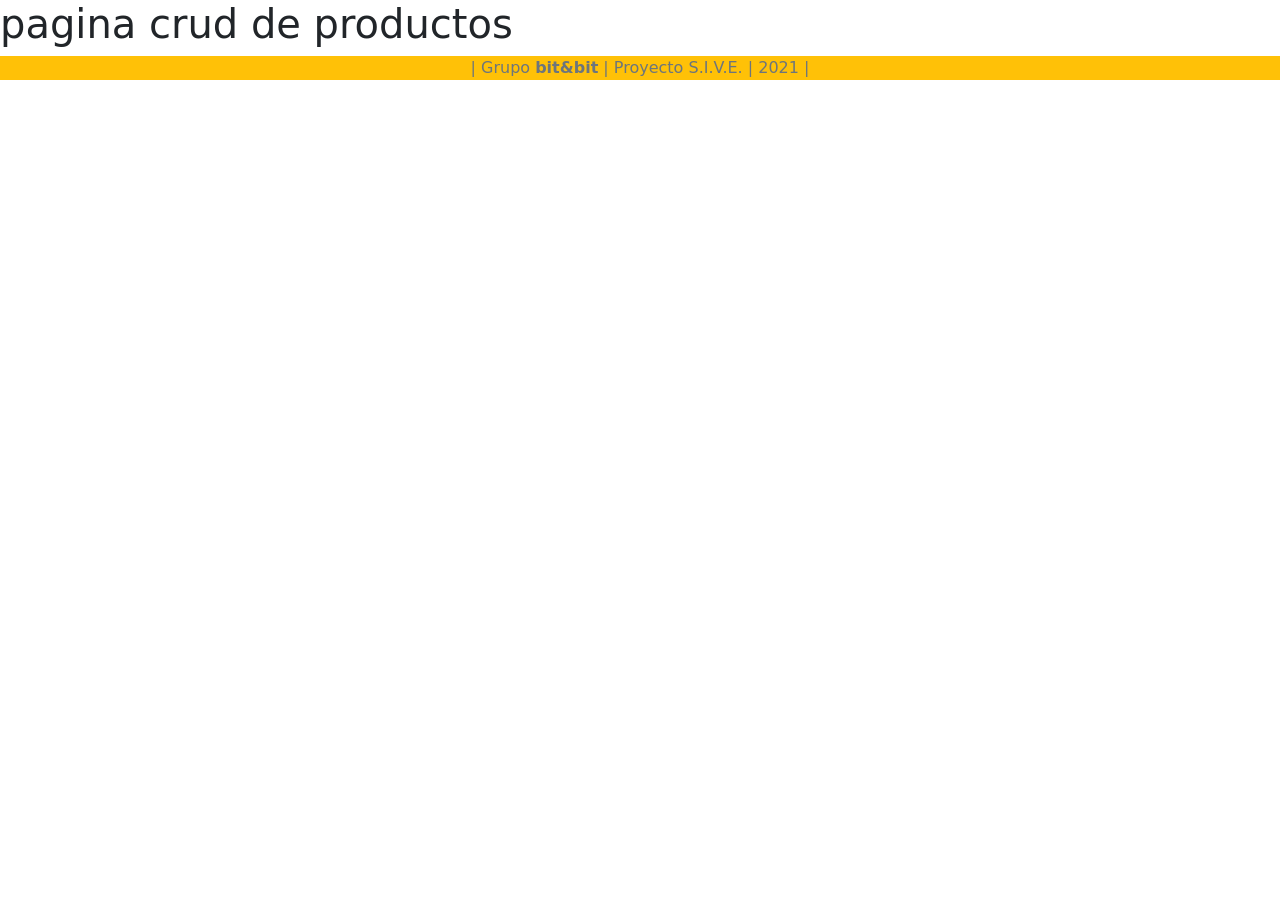
<file: views/product/crudProduct.html>
<!DOCTYPE html>
<html lang="es">

<head>
  <meta charset="UTF-8">
  <meta http-equiv="X-UA-Compatible" content="IE=edge">
  <meta name="viewport" content="width=device-width, initial-scale=1.0">
  <!-- ESTILOS BOOTSTRAP -->
  <link rel="stylesheet" href="/assets/bootstrap-5.0.2-dist/css/bootstrap.min.css">
  <!-- ICONOS FONT AWESOME -->
  <link rel="stylesheet" href="https://pro.fontawesome.com/releases/v5.10.0/css/all.css"
    integrity="sha384-AYmEC3Yw5cVb3ZcuHtOA93w35dYTsvhLPVnYs9eStHfGJvOvKxVfELGroGkvsg+p" crossorigin="anonymous" />
  <!-- ESTILOS PROPIOS -->
  <link rel="stylesheet" href="/assets/css/styles.css">
  <link rel="shortcut icon" href="/favicon.ico" type="image/x-icon">
  <title>S.I.V.E.</title>
</head>

<body>

<h1>pagina crud de productos</h1>

<footer class="bg-warning container-fluid">
  <p class="text-muted text-center">
    | Grupo <strong>bit&bit</strong> | Proyecto S.I.V.E. | 2021 |
  </p>
</footer>

<!-- SCRIPTS BOOTSTRAP -->
<script src="/assets/bootstrap-5.0.2-dist/js/bootstrap.bundle.min.js"></script>
<!-- SCRIPTS JQUERY -->
<script src="https://code.jquery.com/jquery-3.4.1.min.js"></script>
<!-- SCRIPTS PROPIOS -->
<script src="/assets/js/main.js"></script>
</body>

</html>
</file>
<file: assets/css/styles.css>
.position-box {
  position: relative;
}

.position-price {
  position: absolute;
  bottom: 5%;
}

.position-button {
  position: absolute;
  right: 5%;
  bottom: 5%;
}

.card {
  border-radius: 15px;
}

.card img {
  border-top-left-radius: 14px;
  border-top-right-radius: 14px;
}

.justify-self-end {
  margin-left: auto;
}
</file>
